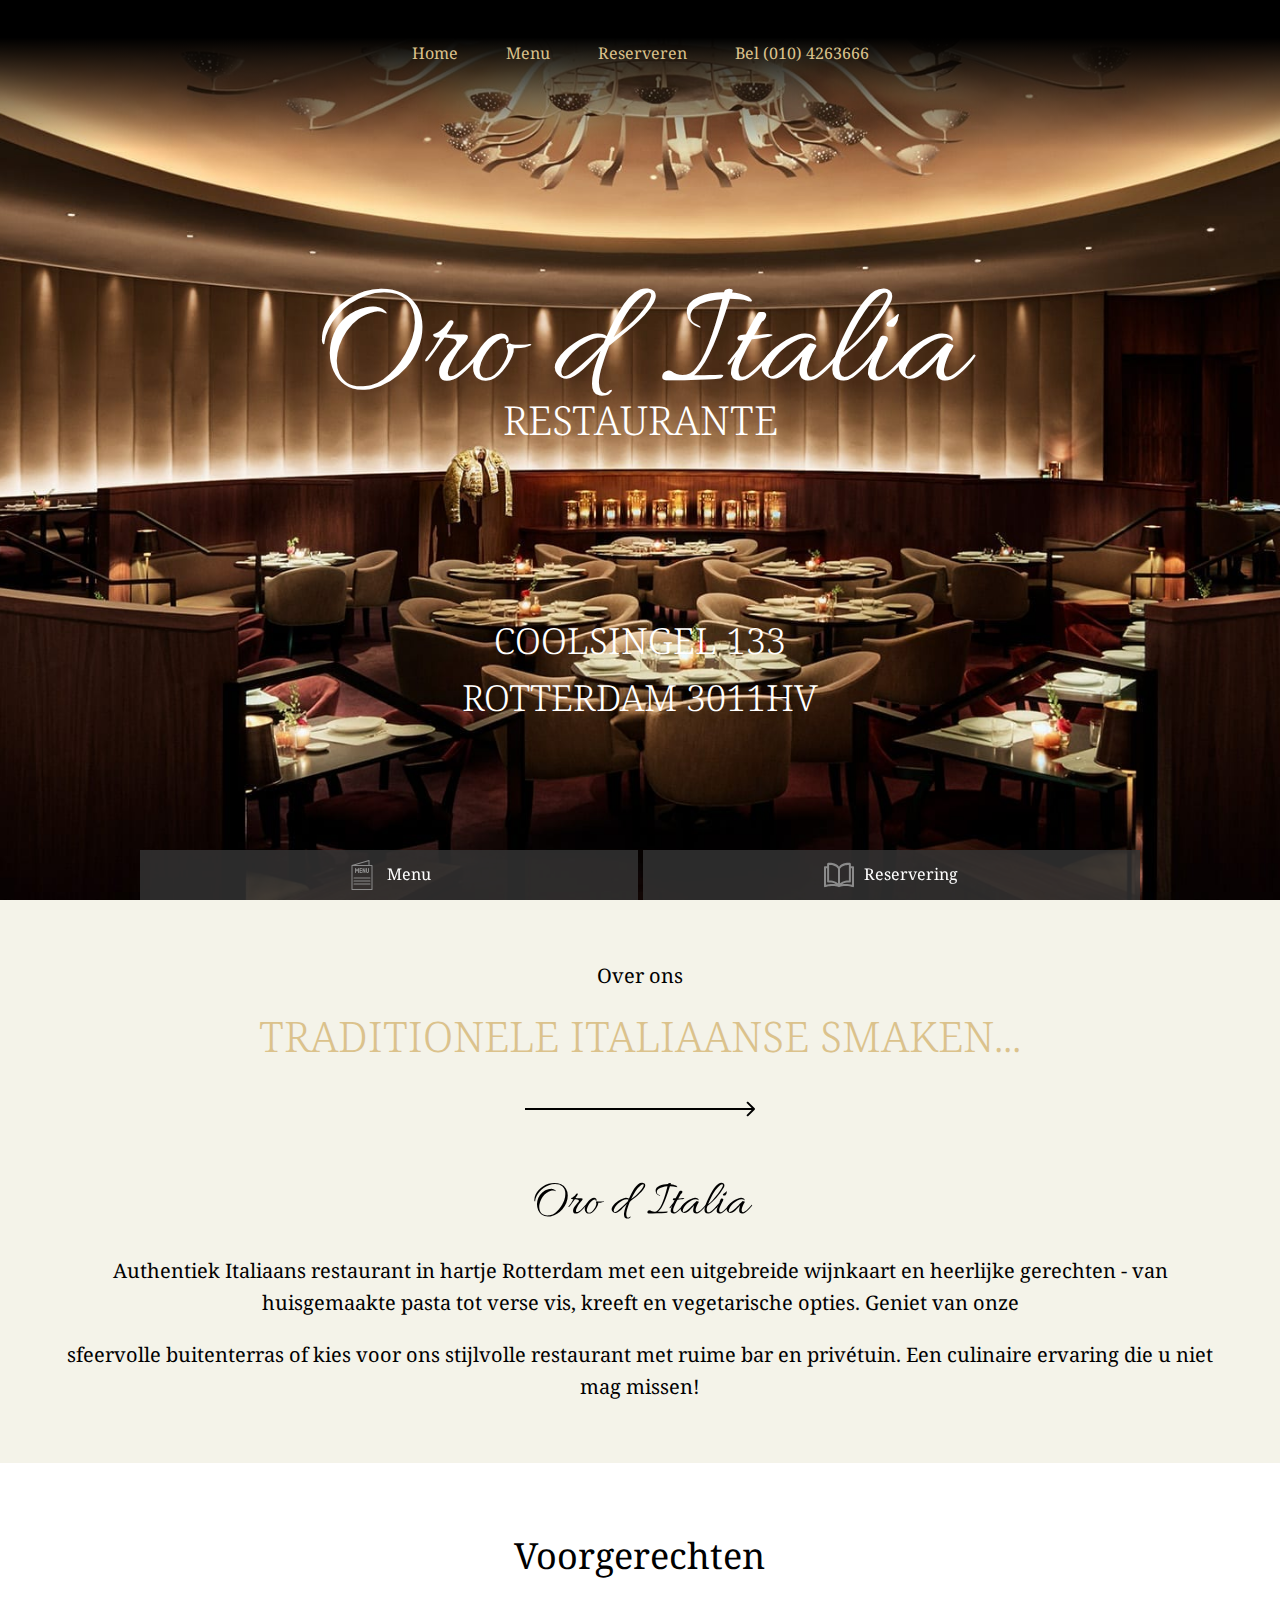
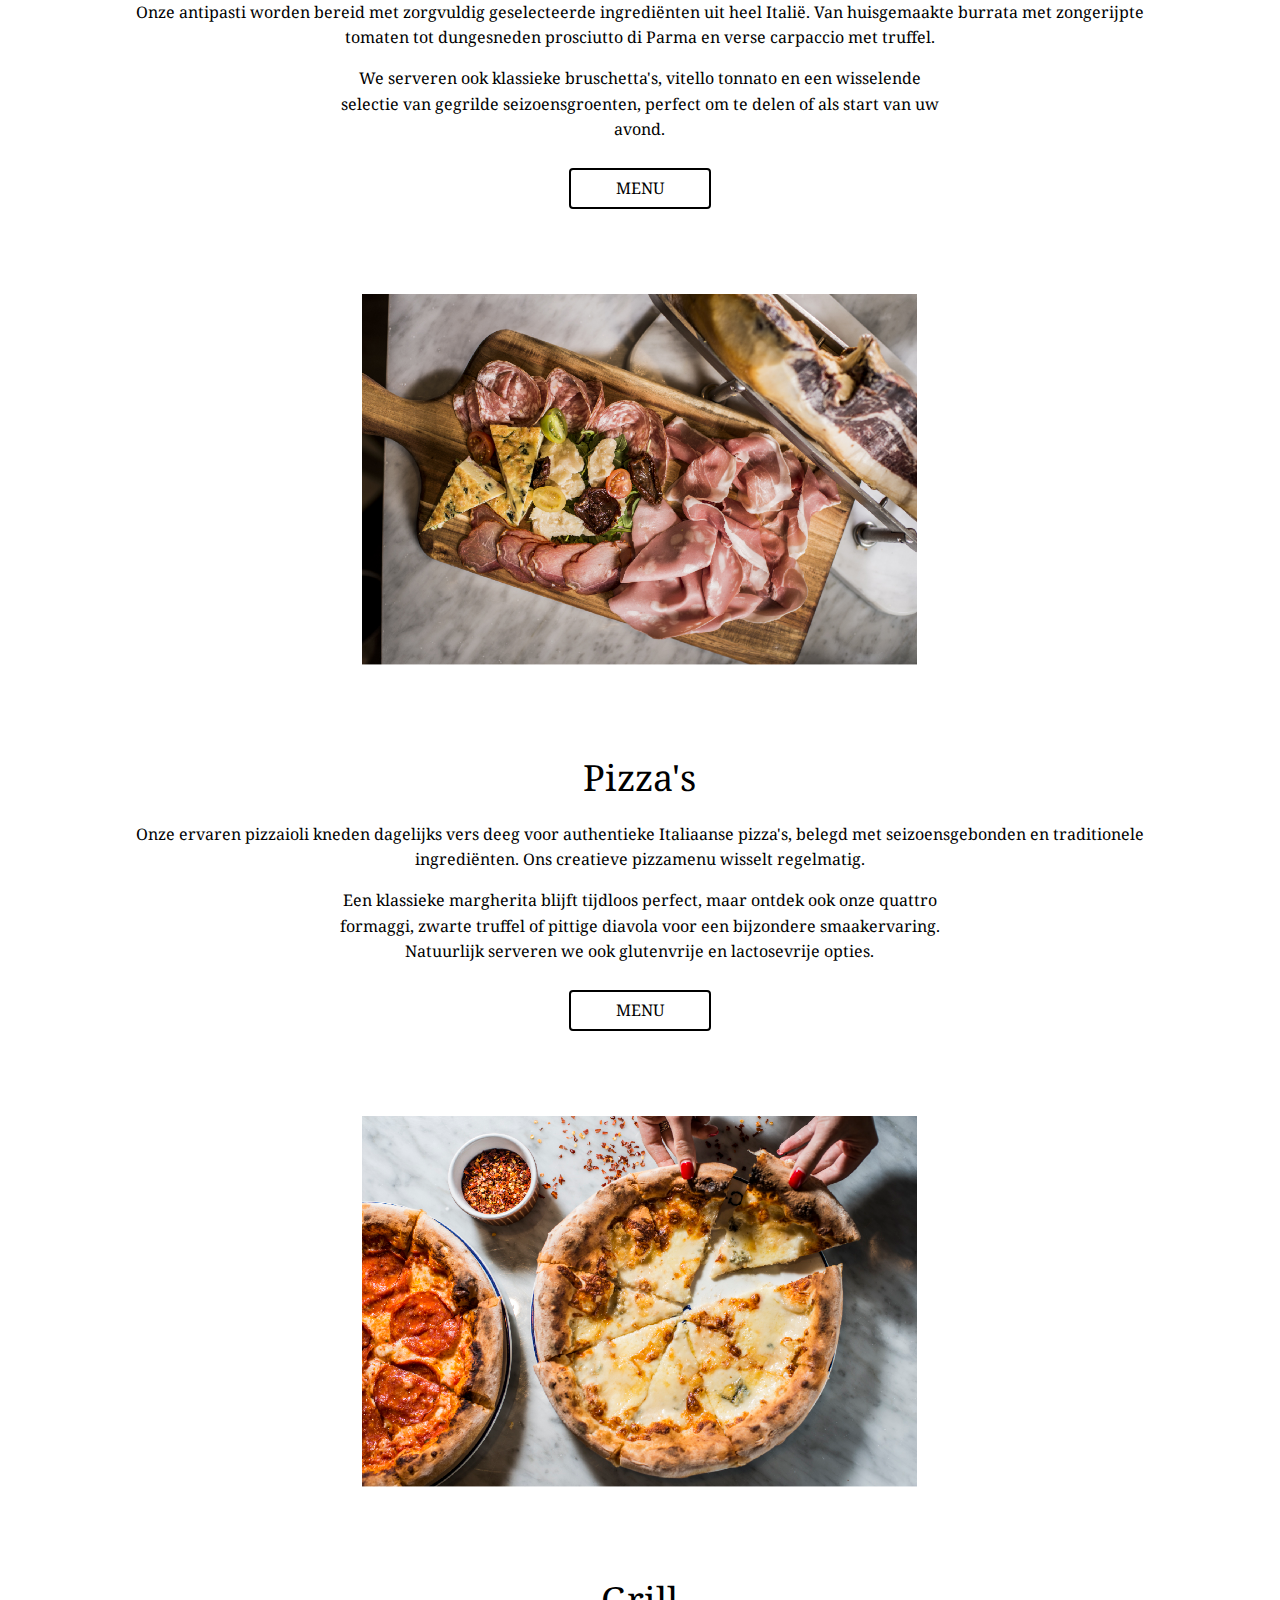
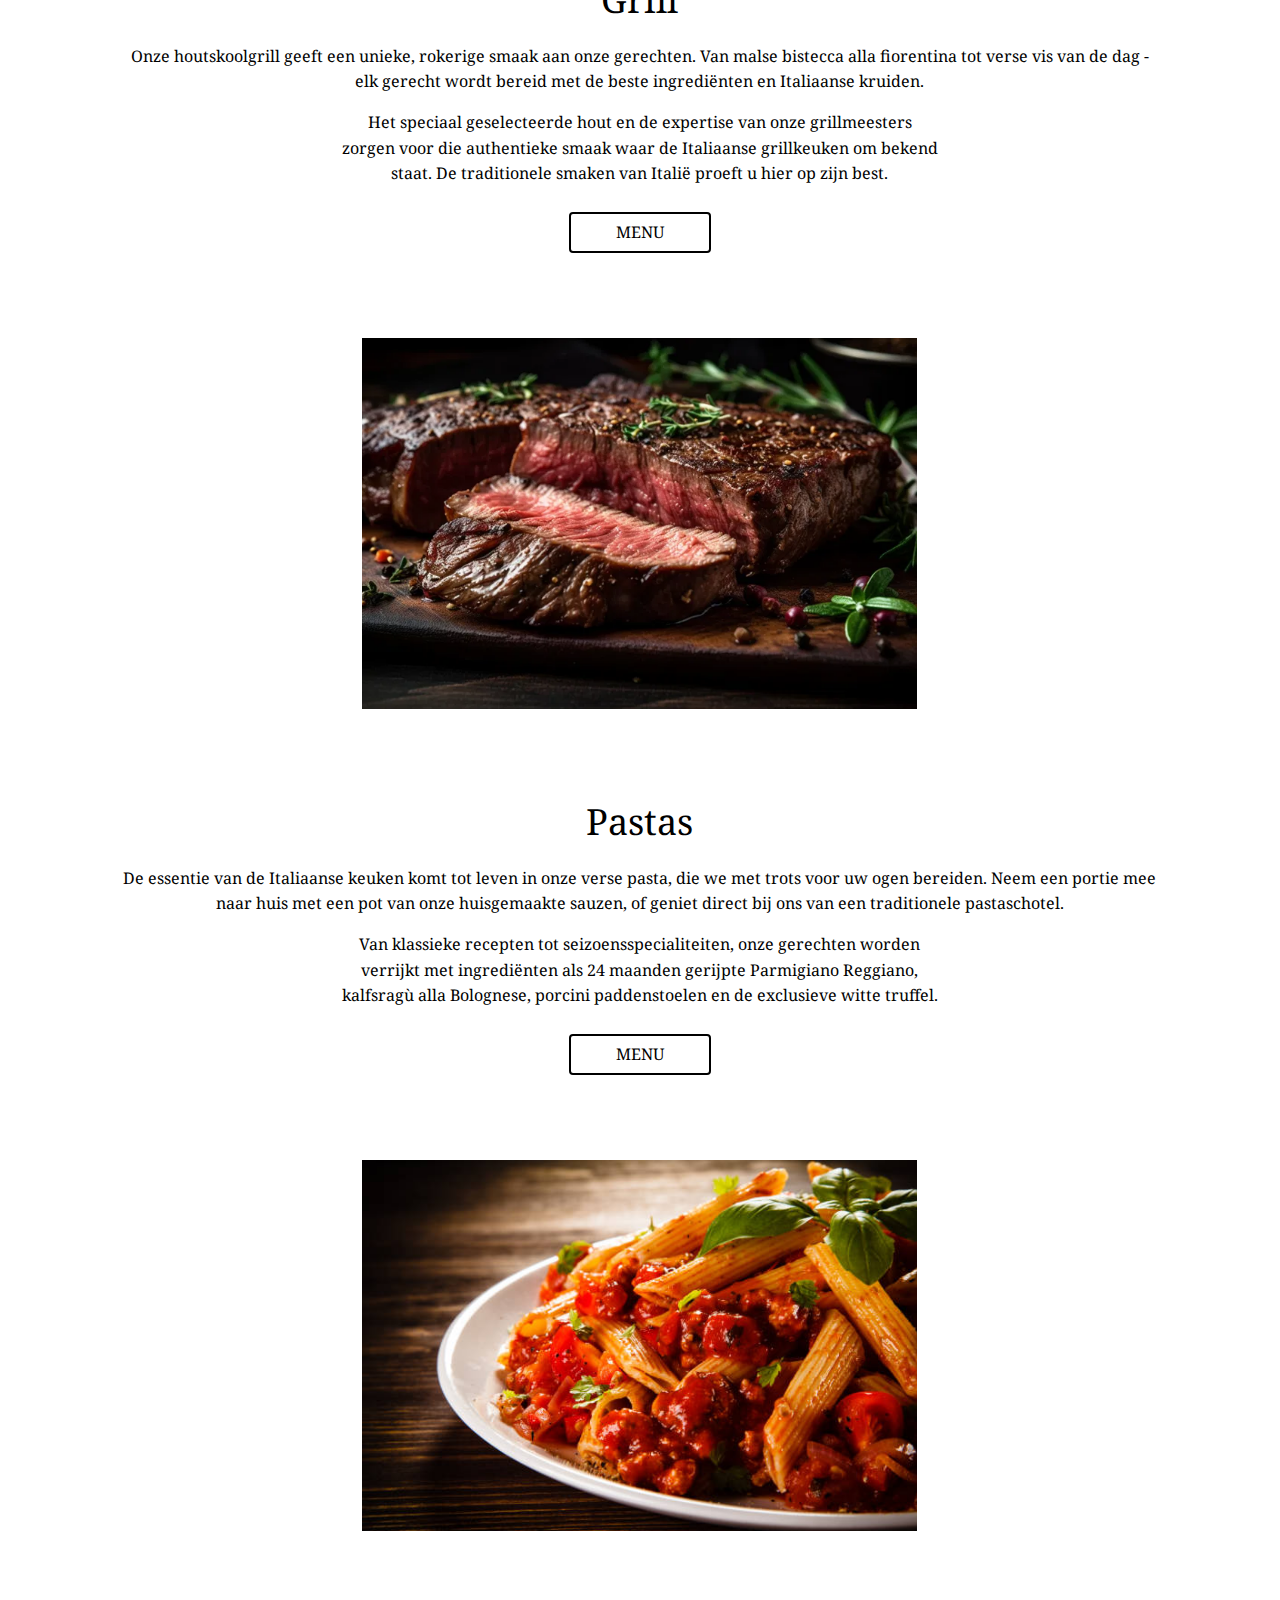
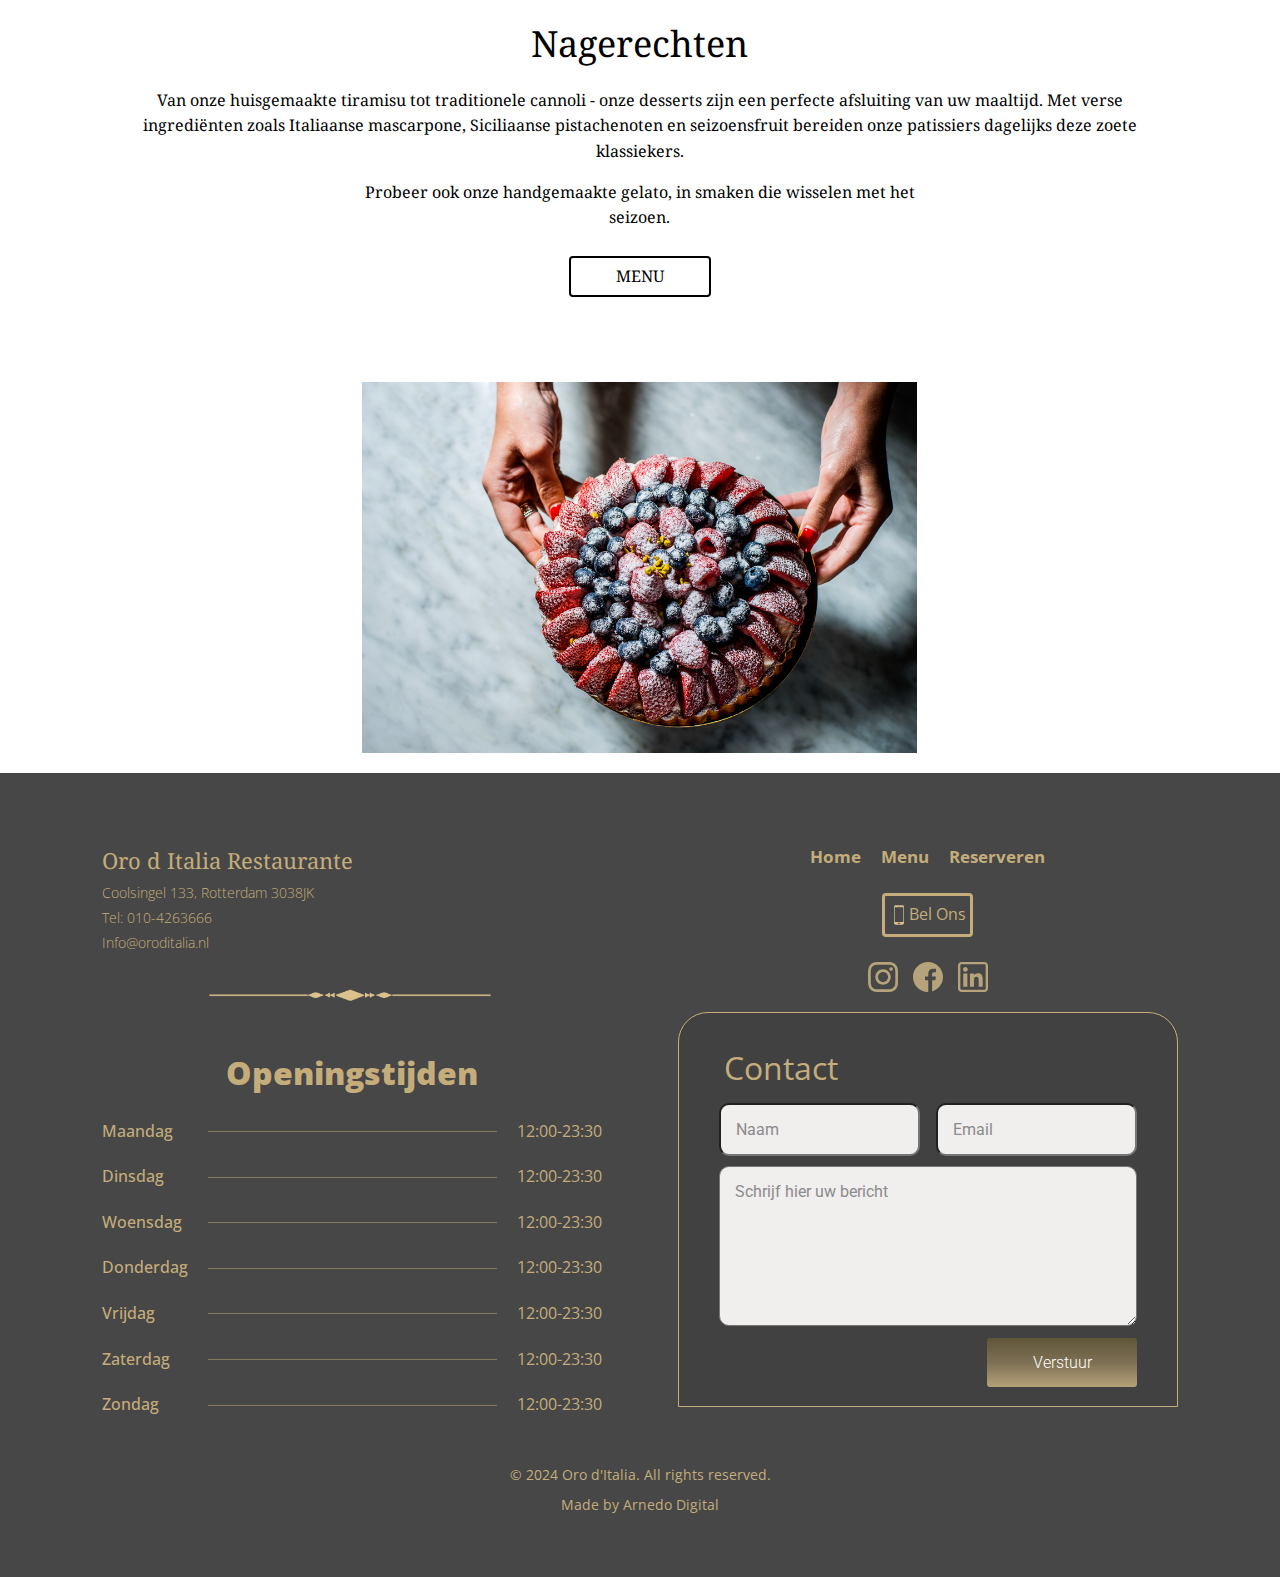
<file: index.html>
<!DOCTYPE html>
<html lang="nl">
    <head>
        <meta property="og:type" content="restaurant.restaurant">
        <meta property="og:locale" content="nl_NL">
        <meta name="twitter:card" content="summary_large_image">
        <meta name="twitter:image:alt"
            content="Oro d'Italia Restaurant Rotterdam">
        <meta name="description"
            content="Authentiek Italiaans restaurant in hartje Rotterdam. Geniet van verse pasta's, pizza's, grillgerechten en een uitgebreide wijnkaart. Reserveer nu.">
        <meta charset="UTF-8">
        <meta name="viewport" content="width=device-width, initial-scale=1.0">
        <title>Oro d Italia</title>
        <link rel="preconnect" href="https://fonts.googleapis.com">
        <link rel="preconnect" href="https://fonts.gstatic.com" crossorigin>
        <link
            href="https://fonts.googleapis.com/css2?family=Allura&family=Noto+Serif:ital,wght@0,100..900;1,100..900&family=Open+Sans:ital,wght@0,300..800;1,300..800&family=Roboto:ital,wght@0,100;0,300;0,400;0,500;0,700;0,900;1,100;1,300;1,400;1,500;1,700;1,900&display=swap"
            rel="stylesheet">
        <link rel="stylesheet" href="style.css">
    </head>
    <body>
        <!-- Overlay pagecovering reservation part -->
        <div class="overlay-container">
            <div class="inner-container">
                <img onclick="closeReserveren()" class="close"
                    src="img/close.svg" alt>
                <h1>Reservation</h1>
                <form class="res-form">
                    <label for><strong>Number of people</strong> -
                        Optional</label>
                    <input placeholder="Number of people" type="number">
                    <label for><strong>Date</strong> - required</label>
                    <input type="date">
                    <label for><strong>Number of people</strong> -
                        required</label>
                    <input type="time">
                    <button class='res-btn'>FIND A TABLE</button>
                </form>
            </div>
        </div>
        <!-- mobile nav -->
        <div class="nav-mob-overlay-container">
            <div class="mob-nav-container">
                <a href="/">Home</a>
                <a href="menu.html">Menu</a>
                <a onclick="openReserveren()">Reserveren</a>
            </div>
        </div>
        <div class="header">
            <!-- nav desktop -->
            <nav>
                <ul>
                    <li><a href="/">Home</a></li>
                    <li><a href="menu.html">Menu</a></li>
                    <li><a onclick="openReserveren()">Reserveren</a></li>
                    <li><a href="tel:0104263666">Bel (010) 4263666</a></li>
                </ul>
                <img onclick="showMobNav()" class="hamburger-icon"
                    id="hamburger" src="img/menu (2).svg"
                    alt="hamburger menu button">
            </nav>
            <h1 class="home1">Oro d Italia</h1>
            <h3 class="home2">RESTAURANTE</h3>
            <h3 class="home3">COOLSINGEL 133</h3>
            <h3 class="home3">ROTTERDAM 3011HV</h3>
        </div>
        <!-- de menu button en the revervation button onderaan fixed -->
        <div class="fix">
            <a class="fix1" href="menu.html">
                <img src="img/menu.svg" alt>
                <p>Menu</p>
            </a>
            <a class="fix2" onclick="openReserveren()">
                <img src="img/open-book.svg" alt>
                <p>Reservering</p>
            </a>
        </div>
        <div class="ons">
            <div class="ons1">
                <div class="ons1-1">
                    <h2>Over ons</h2>
                    <h3>TRADITIONELE ITALIAANSE SMAKEN...</h3>
                    <p><img src="img/Arrow 1.svg" alt></p>
                </div>
                <div class="ons1-2">
                    <p>Oro d Italia</p>
                    <p>Authentiek Italiaans restaurant in hartje Rotterdam met
                        een uitgebreide wijnkaart en heerlijke gerechten - van
                        huisgemaakte pasta tot verse vis, kreeft en vegetarische
                        opties. Geniet van onze </p>
                    <p>sfeervolle buitenterras of kies voor ons stijlvolle
                        restaurant met ruime bar en privétuin. Een culinaire
                        ervaring die u niet mag missen!</p>
                </div>
            </div>
        </div>

        <div class="section">
            <div class="section1">
                <img src="img/foto-eten1.jpg" alt="italiaans eten voorgerecht">
            </div>
            <div class="section2">
                <h2>Voorgerechten</h2>
                <p>Onze antipasti worden bereid met zorgvuldig geselecteerde
                    ingrediënten uit heel Italië. Van huisgemaakte burrata met
                    zongerijpte tomaten tot dungesneden prosciutto di Parma en
                    verse carpaccio met truffel. </p>
                <p>We serveren ook klassieke bruschetta's, vitello tonnato en
                    een wisselende selectie van gegrilde seizoensgroenten,
                    perfect om te delen of als start van uw avond.</p>
                <a href="menu.html" class="btn">MENU</a>
            </div>
        </div>
        <div class="section">
            <div class="section2">
                <h2>Pizza's</h2>
                <p>Onze ervaren pizzaioli kneden dagelijks vers deeg voor
                    authentieke Italiaanse pizza's, belegd met seizoensgebonden
                    en traditionele ingrediënten. Ons creatieve pizzamenu
                    wisselt regelmatig. </p>
                <p>Een klassieke margherita blijft tijdloos perfect, maar ontdek
                    ook onze quattro formaggi, zwarte truffel of pittige diavola
                    voor een bijzondere smaakervaring. Natuurlijk serveren we
                    ook glutenvrije en lactosevrije opties.</p>
                <a href="menu.html" class="btn">MENU</a>
            </div>
            <div class="section1">
                <img src="img/foto-eten2.jpg" alt="italiaans eten voorgerecht">
            </div>
        </div>
        <div class="section">
            <div class="section1">
                <img src="img/meat4.webp" alt="italiaans eten voorgerecht">
            </div>
            <div class="section2">
                <h2>Grill</h2>
                <p>Onze houtskoolgrill geeft een unieke, rokerige smaak aan onze
                    gerechten. Van malse bistecca alla fiorentina tot verse vis
                    van de dag - elk gerecht wordt bereid met de beste
                    ingrediënten en Italiaanse kruiden. </p>
                <p>Het speciaal geselecteerde hout en de expertise van onze
                    grillmeesters zorgen voor die authentieke smaak waar de
                    Italiaanse grillkeuken om bekend staat. De traditionele
                    smaken van Italië proeft u hier op zijn best.</p>
                <a href="menu.html" class="btn">MENU</a>
            </div>
        </div>
        <div class="section">
            <div class="section2">
                <h2>Pastas</h2>
                <p>De essentie van de Italiaanse keuken komt tot leven in onze
                    verse pasta, die we met trots voor uw ogen bereiden. Neem
                    een portie mee naar huis met een pot van onze huisgemaakte
                    sauzen, of geniet direct bij ons van een traditionele
                    pastaschotel.</p>
                <p>Van klassieke recepten tot seizoensspecialiteiten, onze
                    gerechten worden verrijkt met ingrediënten als 24 maanden
                    gerijpte Parmigiano Reggiano, kalfsragù alla Bolognese,
                    porcini paddenstoelen en de exclusieve witte truffel.</p>
                <a href="menu.html" class="btn">MENU</a>
            </div>
            <div class="section1">
                <img src="img/bord-pasta.jpg" alt="italiaans eten voorgerecht">
            </div>
        </div>
        <div class="section">
            <div class="section1">
                <img src="img/nagerecht.jpg" alt="italiaans eten voorgerecht">
            </div>
            <div class="section2">
                <h2>Nagerechten</h2>
                <p>Van onze huisgemaakte tiramisu tot traditionele cannoli -
                    onze desserts zijn een perfecte afsluiting van uw maaltijd.
                    Met verse ingrediënten zoals Italiaanse mascarpone,
                    Siciliaanse pistachenoten en seizoensfruit bereiden onze
                    patissiers dagelijks deze zoete klassiekers. </p>
                <p>Probeer ook onze handgemaakte gelato, in smaken die wisselen
                    met het seizoen.</p>
                <a href="menu.html" class="btn">MENU</a>
            
            </div>
        </div>
        <footer>
            <div class="fo-con">
                <div class="fo-con1">
                    <div class="fo-con1-1">
                        <p>Oro d Italia Restaurante</p>
                        <p>Coolsingel 133, Rotterdam 3038JK
                            Tel: 010-4263666
                            Info@oroditalia.nl</p>
                    </div>
                    <div class="fo-con1-2">
                        <img src="img/output-onlinepngtools.png" width="300px"
                            alt>
                        <p>Openingstijden</p>
                    </div>
                    <div class="fo-con1-3">
                        <div class="opening-hours">
                            <span class="day">Maandag</span>
                            <div class="line"></div>
                            <span class="time">12:00-23:30</span>

                            <span class="day">Dinsdag</span>
                            <div class="line"></div>
                            <span class="time">12:00-23:30</span>

                            <span class="day">Woensdag</span>
                            <div class="line"></div>
                            <span class="time">12:00-23:30</span>

                            <span class="day">Donderdag</span>
                            <div class="line"></div>
                            <span class="time">12:00-23:30</span>

                            <span class="day">Vrijdag</span>
                            <div class="line"></div>
                            <span class="time">12:00-23:30</span>

                            <span class="day">Zaterdag</span>
                            <div class="line"></div>
                            <span class="time">12:00-23:30</span>

                            <span class="day">Zondag</span>
                            <div class="line"></div>
                            <span class="time">12:00-23:30</span>
                        </div>
                    </div>
                </div>
                <div class="fo-con2">
                    <div class="fo-con2-1">
                        <a href="/">Home</a>
                        <a href="menu.html">Menu</a>
                        <a href="javascript:void(0)"
                            onclick="openReserveren()">Reserveren</a>
                    </div>
                    <a href class="fo-con2-2">
                        <img src="img/smartphone.svg" alt="smartphone svg"
                            width="20px">
                        <p>Bel Ons</p>
                    </a>
                    <div class="fo-con2-3">
                        <img src="img/instagram (2) 1.svg" alt="instagram svg">
                        <img src="img/facebook (5) 1.svg" alt="facebook svg">
                        <img src="img/linkedin (2) 1.svg" alt="linkedin svg">
                    </div>
                    <div class="fo-con2-4">
                        <h2>Contact</h2>
                        <form class="contact-form">
                            <input type="text" placeholder="Naam" required>
                            <input type="email" placeholder="Email" required>
                            <textarea placeholder="Schrijf hier uw bericht"
                                required></textarea>
                            <button type="submit">Verstuur</button>
                        </form>
                    </div>
                </div>
            </div>
            <div class="copyright">
                © 2024 Oro d'Italia. All rights reserved.
                <div class="made-by">Made by <a href="https://arnedo-digital.nl"
                        target="_blank">Arnedo Digital</a></div>
            </div>
        </footer>
        <script src="script.js"></script>
    </body>
</html>
</file>
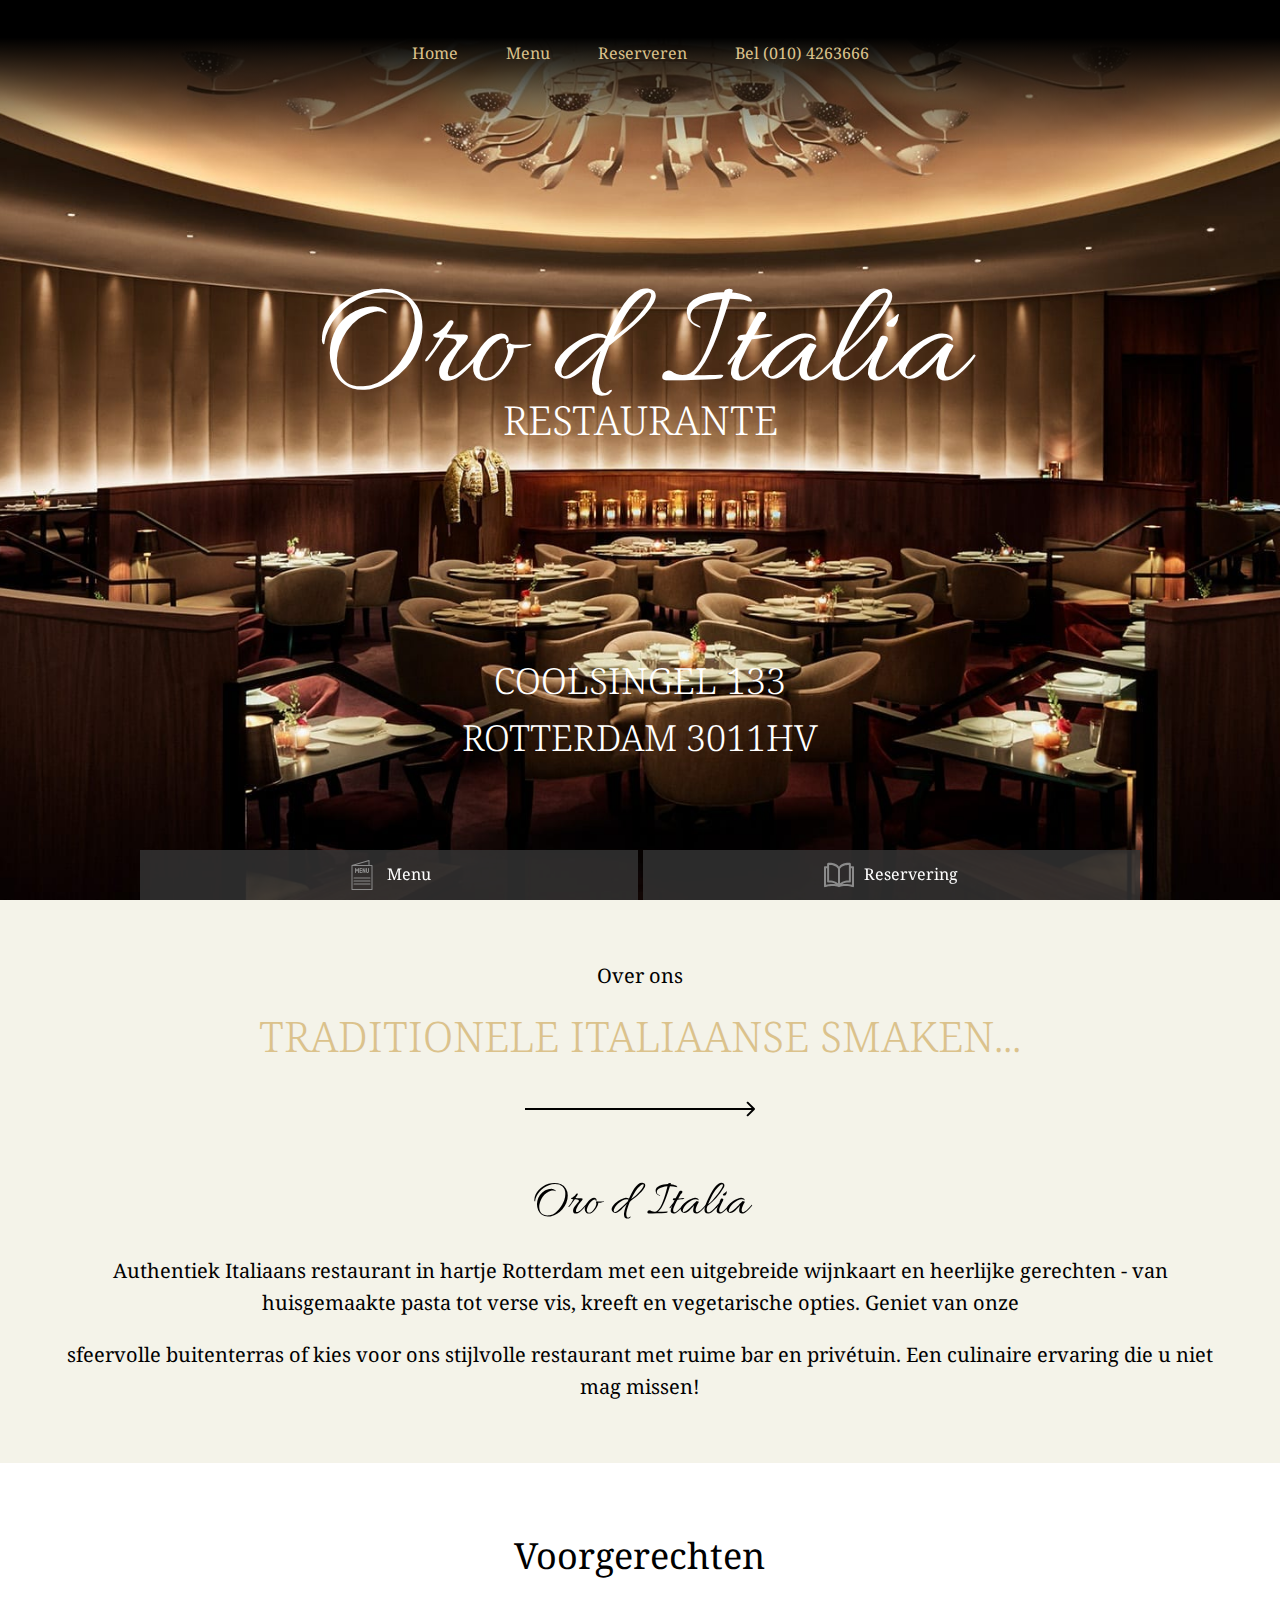
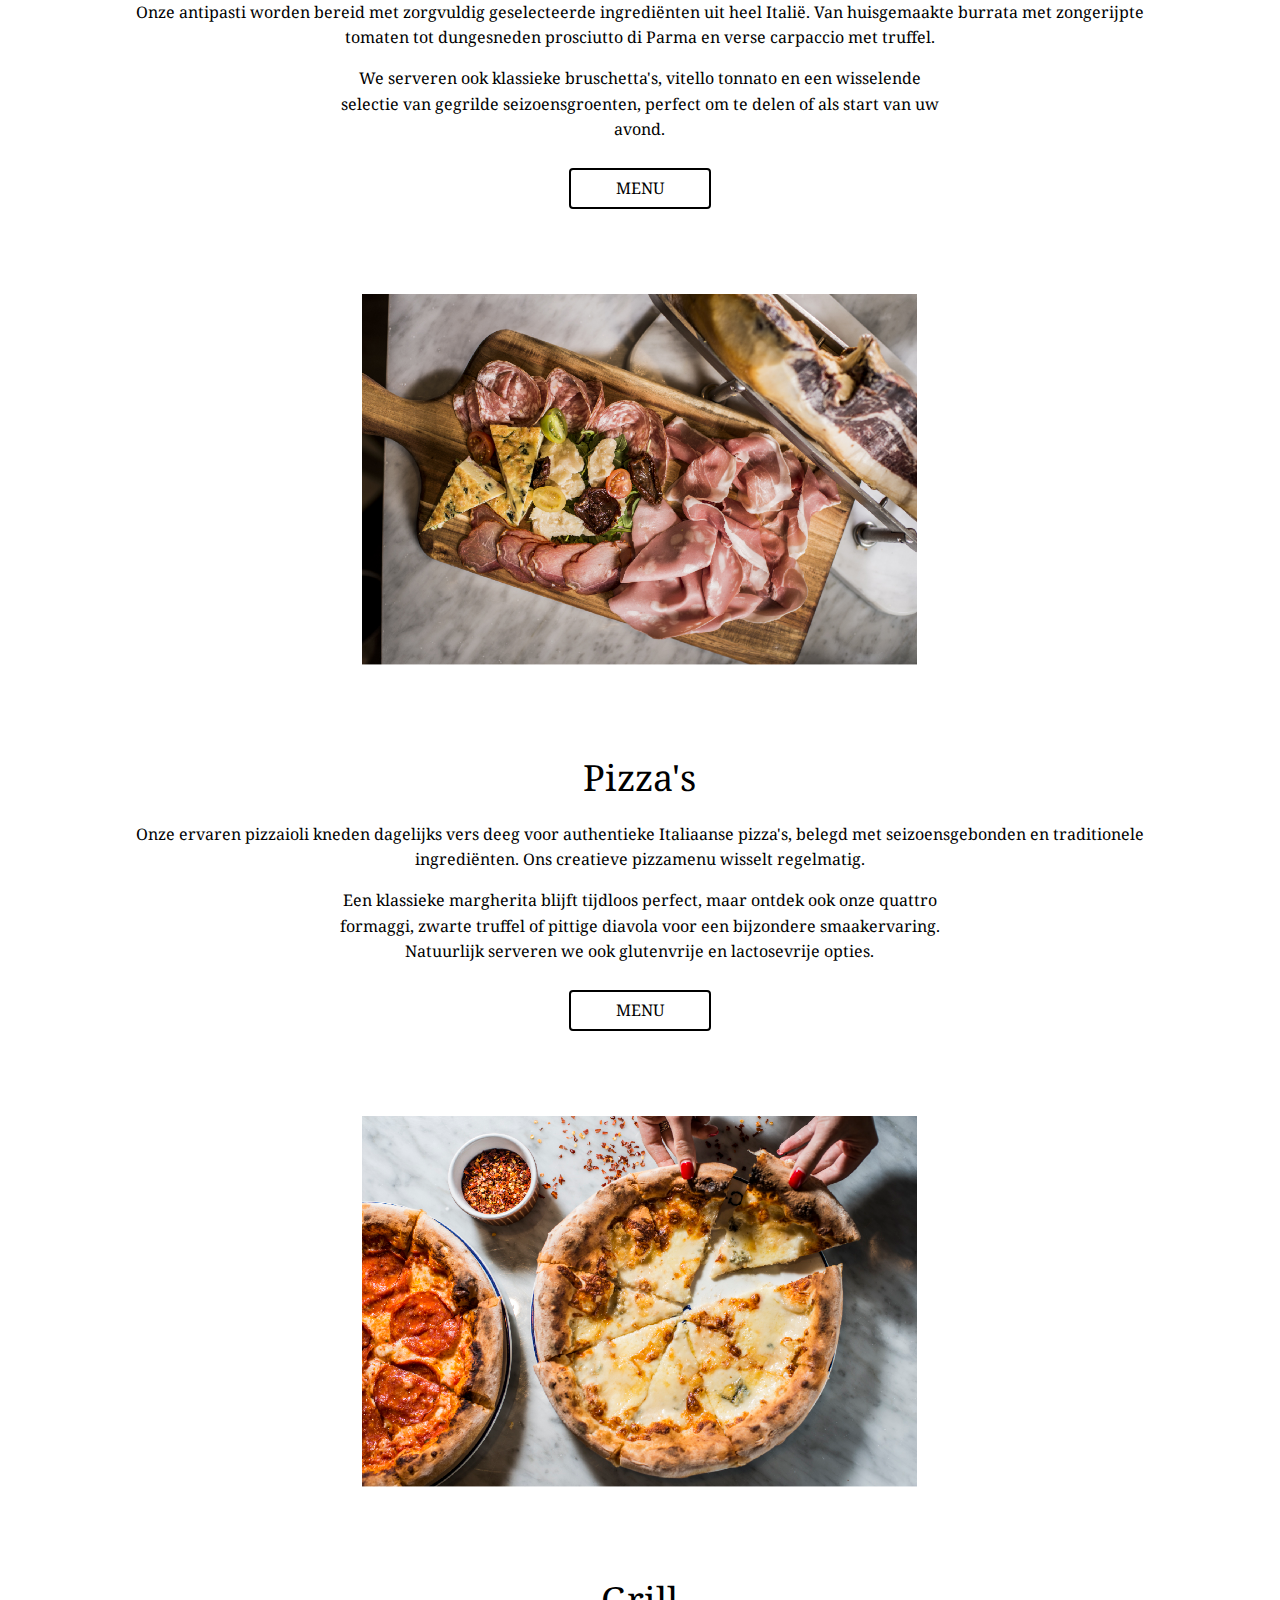
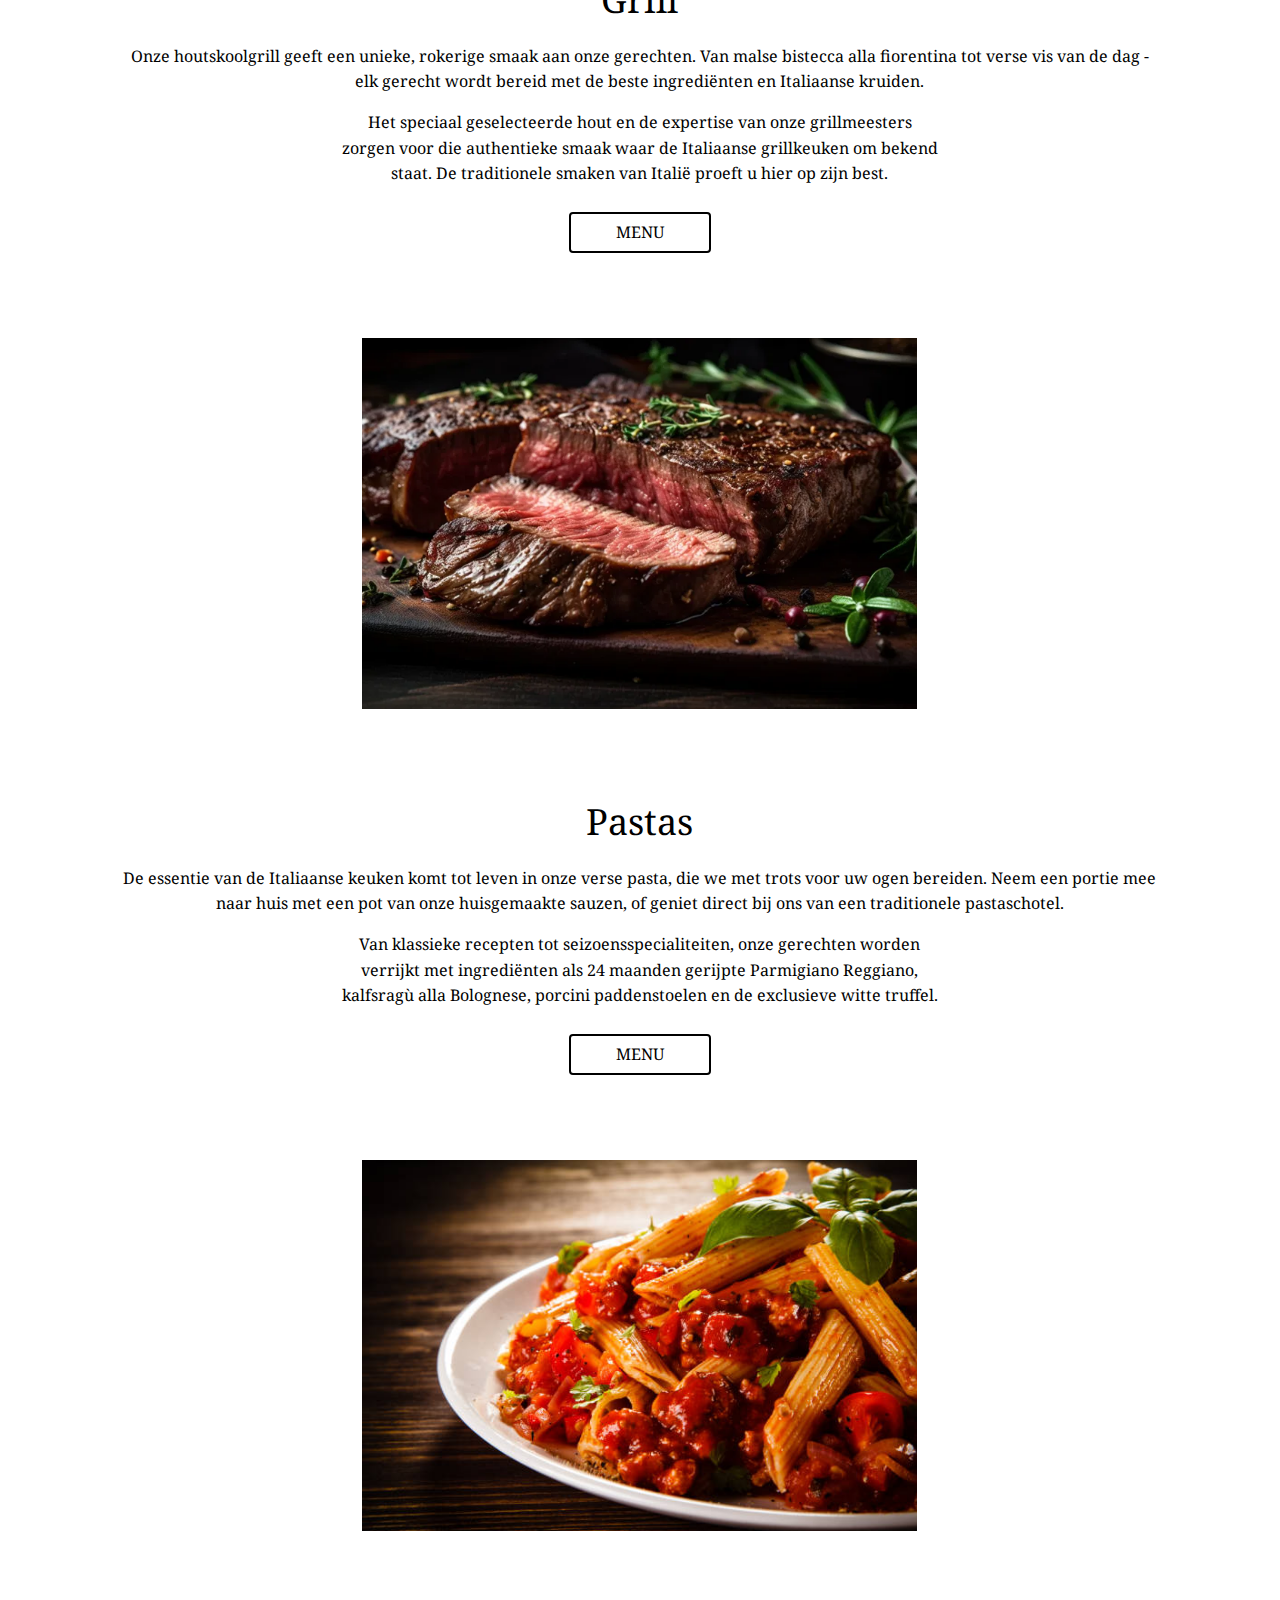
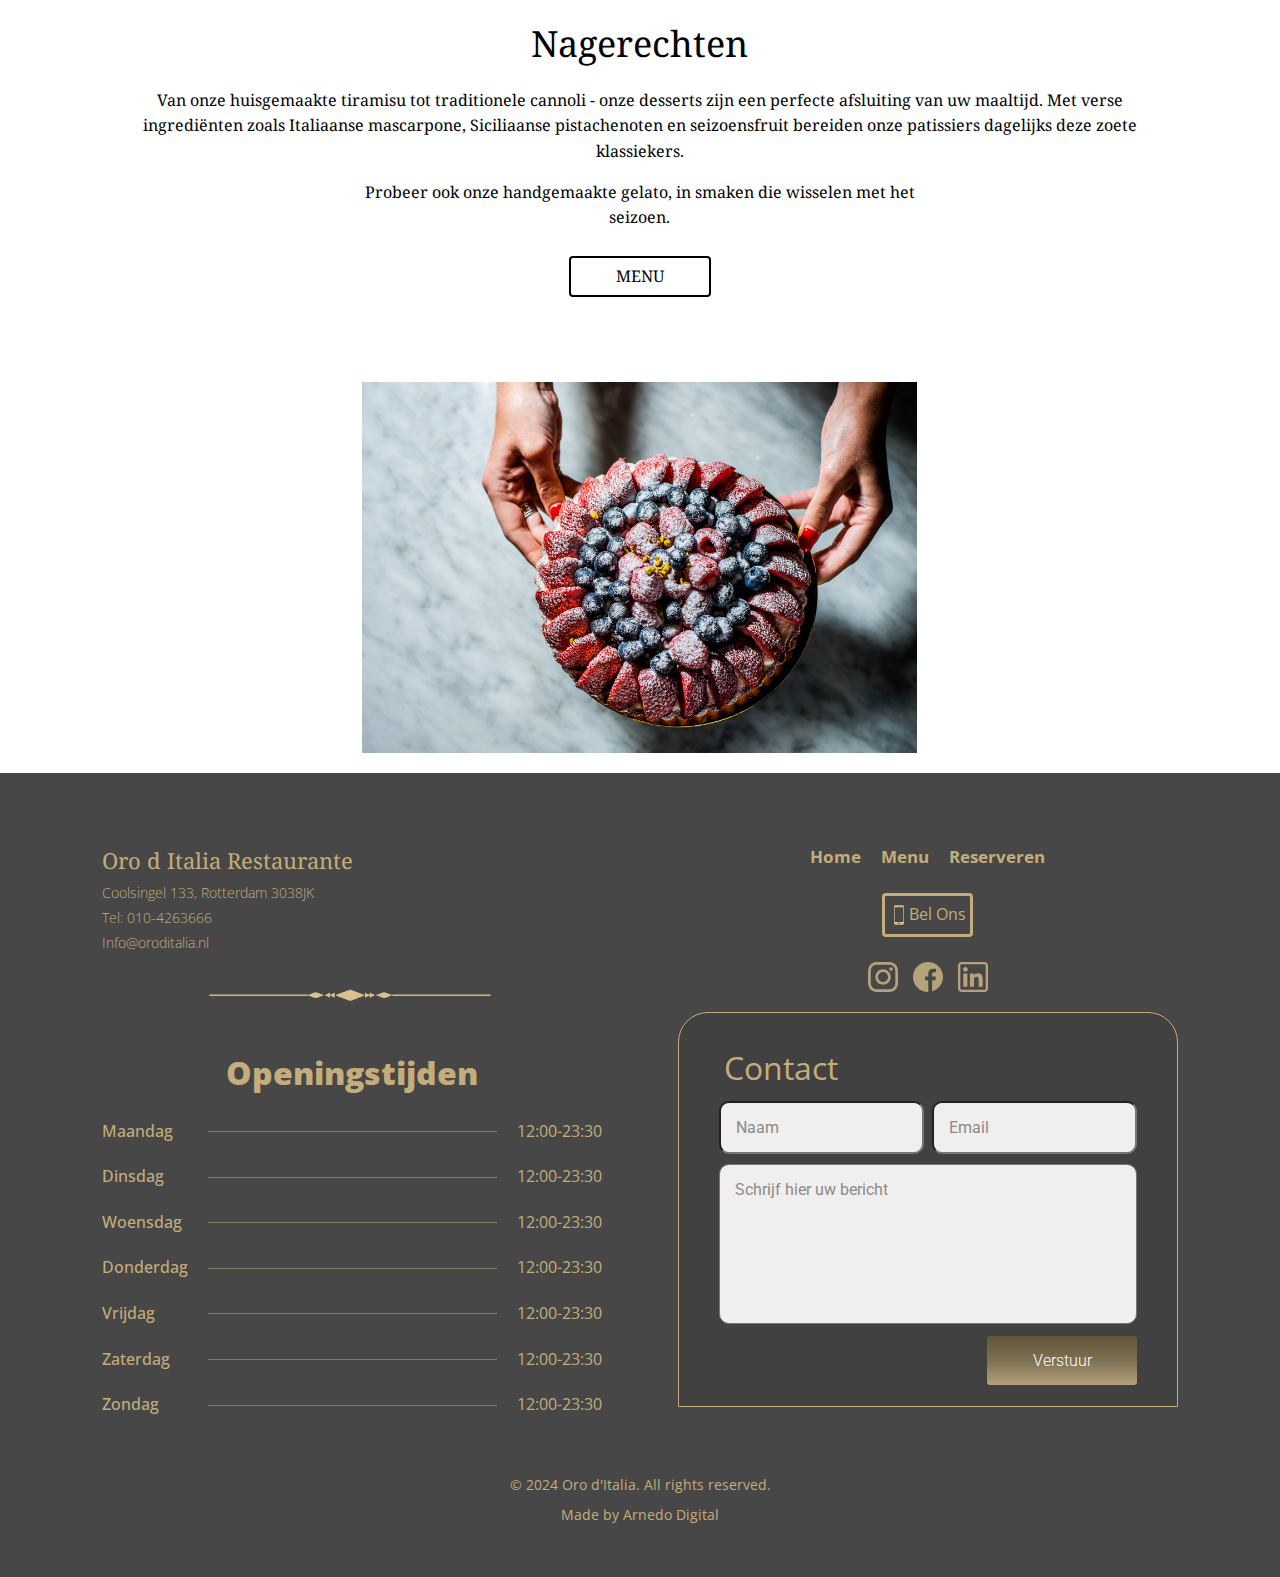
<file: Oro d Italia/index.html>
<!DOCTYPE html>
<html lang="nl">
    <head>
        <meta property="og:type" content="restaurant.restaurant">
        <meta property="og:locale" content="nl_NL">
        <meta name="twitter:card" content="summary_large_image">
        <meta name="twitter:image:alt"
            content="Oro d'Italia Restaurant Rotterdam">
        <meta name="description"
            content="Authentiek Italiaans restaurant in hartje Rotterdam. Geniet van verse pasta's, pizza's, grillgerechten en een uitgebreide wijnkaart. Reserveer nu.">
        <meta charset="UTF-8">
        <meta name="viewport" content="width=device-width, initial-scale=1.0">
        <title>Oro d Italia</title>
        <link rel="preconnect" href="https://fonts.googleapis.com">
        <link rel="preconnect" href="https://fonts.gstatic.com" crossorigin>
        <link
            href="https://fonts.googleapis.com/css2?family=Allura&family=Noto+Serif:ital,wght@0,100..900;1,100..900&family=Open+Sans:ital,wght@0,300..800;1,300..800&family=Roboto:ital,wght@0,100;0,300;0,400;0,500;0,700;0,900;1,100;1,300;1,400;1,500;1,700;1,900&display=swap"
            rel="stylesheet">
        <link rel="stylesheet" href="style.css">
    </head>
    <body>
        <!-- Overlay pagecovering reservation part -->
        <div class="overlay-container">
            <div class="inner-container">
                <img onclick="closeReserveren()" class="close"
                    src="img/close.svg" alt>
                <h1>Reservation</h1>
                <form class="res-form">
                    <label for><strong>Number of people</strong> -
                        Optional</label>
                    <input placeholder="Number of people" type="number">
                    <label for><strong>Date</strong> - required</label>
                    <input type="date">
                    <label for><strong>Number of people</strong> -
                        required</label>
                    <input type="time">
                    <button class='res-btn'>FIND A TABLE</button>
                </form>
            </div>
        </div>
        <!-- mobile nav -->
        <div class="nav-mob-overlay-container">
            <div class="mob-nav-container">
                <a href="/">Home</a>
                <a href="menu.html">Menu</a>
                <a onclick="openReserveren()">Reserveren</a>
            </div>
        </div>
        <div class="header">
            <!-- nav desktop -->
            <nav>
                <ul>
                    <li><a href="/">Home</a></li>
                    <li><a href="menu.html">Menu</a></li>
                    <li><a onclick="openReserveren()">Reserveren</a></li>
                    <li><a href="tel:0104263666">Bel (010) 4263666</a></li>
                </ul>
                <img onclick="showMobNav()" class="hamburger-icon"
                    id="hamburger" src="img/menu (2).svg"
                    alt="hamburger menu button">
            </nav>
            <h1 class="home1">Oro d Italia</h1>
            <h3 class="home2">RESTAURANTE</h3>
            <h3 class="home3">COOLSINGEL 133</h3>
            <h3 class="home3">ROTTERDAM 3011HV</h3>
        </div>
        <!-- de menu button en the revervation button onderaan fixed -->
        <div class="fix">
            <a class="fix1" href="menu.html">
                <img src="/img/menu.svg" alt>
                <p>Menu</p>
            </a>
            <a class="fix2" onclick="openReserveren()">
                <img src="/img/open-book.svg" alt>
                <p>Reservering</p>
            </a>
        </div>
        <div class="ons">
            <div class="ons1">
                <div class="ons1-1">
                    <h2>Over ons</h2>
                    <h3>TRADITIONELE ITALIAANSE SMAKEN...</h3>
                    <p><img src="/img/Arrow 1.svg" alt></p>
                </div>
                <div class="ons1-2">
                    <p>Oro d Italia</p>
                    <p>Authentiek Italiaans restaurant in hartje Rotterdam met
                        een uitgebreide wijnkaart en heerlijke gerechten - van
                        huisgemaakte pasta tot verse vis, kreeft en vegetarische
                        opties. Geniet van onze </p>
                    <p>sfeervolle buitenterras of kies voor ons stijlvolle
                        restaurant met ruime bar en privétuin. Een culinaire
                        ervaring die u niet mag missen!</p>
                </div>
            </div>
        </div>

        <div class="section">
            <div class="section1">
                <img src="/img/foto-eten1.jpg" alt="italiaans eten voorgerecht">
            </div>
            <div class="section2">
                <h2>Voorgerechten</h2>
                <p>Onze antipasti worden bereid met zorgvuldig geselecteerde
                    ingrediënten uit heel Italië. Van huisgemaakte burrata met
                    zongerijpte tomaten tot dungesneden prosciutto di Parma en
                    verse carpaccio met truffel. </p>
                <p>We serveren ook klassieke bruschetta's, vitello tonnato en
                    een wisselende selectie van gegrilde seizoensgroenten,
                    perfect om te delen of als start van uw avond.</p>
                <a href="menu.html" class="btn">MENU</a>
            </div>
        </div>
        <div class="section">
            <div class="section2">
                <h2>Pizza's</h2>
                <p>Onze ervaren pizzaioli kneden dagelijks vers deeg voor
                    authentieke Italiaanse pizza's, belegd met seizoensgebonden
                    en traditionele ingrediënten. Ons creatieve pizzamenu
                    wisselt regelmatig. </p>
                <p>Een klassieke margherita blijft tijdloos perfect, maar ontdek
                    ook onze quattro formaggi, zwarte truffel of pittige diavola
                    voor een bijzondere smaakervaring. Natuurlijk serveren we
                    ook glutenvrije en lactosevrije opties.</p>
                <a href="menu.html" class="btn">MENU</a>
            </div>
            <div class="section1">
                <img src="/img/foto-eten2.jpg" alt="italiaans eten voorgerecht">
            </div>
        </div>
        <div class="section">
            <div class="section1">
                <img src="/img/meat4.webp" alt="italiaans eten voorgerecht">
            </div>
            <div class="section2">
                <h2>Grill</h2>
                <p>Onze houtskoolgrill geeft een unieke, rokerige smaak aan onze
                    gerechten. Van malse bistecca alla fiorentina tot verse vis
                    van de dag - elk gerecht wordt bereid met de beste
                    ingrediënten en Italiaanse kruiden. </p>
                <p>Het speciaal geselecteerde hout en de expertise van onze
                    grillmeesters zorgen voor die authentieke smaak waar de
                    Italiaanse grillkeuken om bekend staat. De traditionele
                    smaken van Italië proeft u hier op zijn best.</p>
                <a href="menu.html" class="btn">MENU</a>
            </div>
        </div>
        <div class="section">
            <div class="section2">
                <h2>Pastas</h2>
                <p>De essentie van de Italiaanse keuken komt tot leven in onze
                    verse pasta, die we met trots voor uw ogen bereiden. Neem
                    een portie mee naar huis met een pot van onze huisgemaakte
                    sauzen, of geniet direct bij ons van een traditionele
                    pastaschotel.</p>
                <p>Van klassieke recepten tot seizoensspecialiteiten, onze
                    gerechten worden verrijkt met ingrediënten als 24 maanden
                    gerijpte Parmigiano Reggiano, kalfsragù alla Bolognese,
                    porcini paddenstoelen en de exclusieve witte truffel.</p>
                <a href="menu.html" class="btn">MENU</a>
            </div>
            <div class="section1">
                <img src="/img/bord-pasta.jpg" alt="italiaans eten voorgerecht">
            </div>
        </div>
        <div class="section">
            <div class="section1">
                <img src="/img/nagerecht.jpg" alt="italiaans eten voorgerecht">
            </div>
            <div class="section2">
                <h2>Nagerechten</h2>
                <p>Van onze huisgemaakte tiramisu tot traditionele cannoli -
                    onze desserts zijn een perfecte afsluiting van uw maaltijd.
                    Met verse ingrediënten zoals Italiaanse mascarpone,
                    Siciliaanse pistachenoten en seizoensfruit bereiden onze
                    patissiers dagelijks deze zoete klassiekers. </p>
                <p>Probeer ook onze handgemaakte gelato, in smaken die wisselen
                    met het seizoen.</p>
                <a href="menu.html" class="btn">MENU</a>
            
            </div>
        </div>
        <footer>
            <div class="fo-con">
                <div class="fo-con1">
                    <div class="fo-con1-1">
                        <p>Oro d Italia Restaurante</p>
                        <p>Coolsingel 133, Rotterdam 3038JK
                            Tel: 010-4263666
                            Info@oroditalia.nl</p>
                    </div>
                    <div class="fo-con1-2">
                        <img src="/img/output-onlinepngtools.png" width="300px"
                            alt>
                        <p>Openingstijden</p>
                    </div>
                    <div class="fo-con1-3">
                        <div class="opening-hours">
                            <span class="day">Maandag</span>
                            <div class="line"></div>
                            <span class="time">12:00-23:30</span>

                            <span class="day">Dinsdag</span>
                            <div class="line"></div>
                            <span class="time">12:00-23:30</span>

                            <span class="day">Woensdag</span>
                            <div class="line"></div>
                            <span class="time">12:00-23:30</span>

                            <span class="day">Donderdag</span>
                            <div class="line"></div>
                            <span class="time">12:00-23:30</span>

                            <span class="day">Vrijdag</span>
                            <div class="line"></div>
                            <span class="time">12:00-23:30</span>

                            <span class="day">Zaterdag</span>
                            <div class="line"></div>
                            <span class="time">12:00-23:30</span>

                            <span class="day">Zondag</span>
                            <div class="line"></div>
                            <span class="time">12:00-23:30</span>
                        </div>
                    </div>
                </div>
                <div class="fo-con2">
                    <div class="fo-con2-1">
                        <a href="/">Home</a>
                        <a href="menu.html">Menu</a>
                        <a href="javascript:void(0)"
                            onclick="openReserveren()">Reserveren</a>
                    </div>
                    <a href class="fo-con2-2">
                        <img src="/img/smartphone.svg" alt="smartphone svg"
                            width="20px">
                        <p>Bel Ons</p>
                    </a>
                    <div class="fo-con2-3">
                        <img src="/img/instagram (2) 1.svg" alt="instagram svg">
                        <img src="/img/facebook (5) 1.svg" alt="facebook svg">
                        <img src="/img/linkedin (2) 1.svg" alt="linkedin svg">
                    </div>
                    <div class="fo-con2-4">
                        <h2>Contact</h2>
                        <form class="contact-form">
                            <input type="text" placeholder="Naam" required>
                            <input type="email" placeholder="Email" required>
                            <textarea placeholder="Schrijf hier uw bericht"
                                required></textarea>
                            <button type="submit">Verstuur</button>
                        </form>
                    </div>
                </div>
            </div>
            <div class="copyright">
                © 2024 Oro d'Italia. All rights reserved.
                <div class="made-by">Made by <a href="https://arnedo-digital.nl"
                        target="_blank">Arnedo Digital</a></div>
            </div>
        </footer>
        <script src="script.js"></script>
    </body>
</html>
</file>
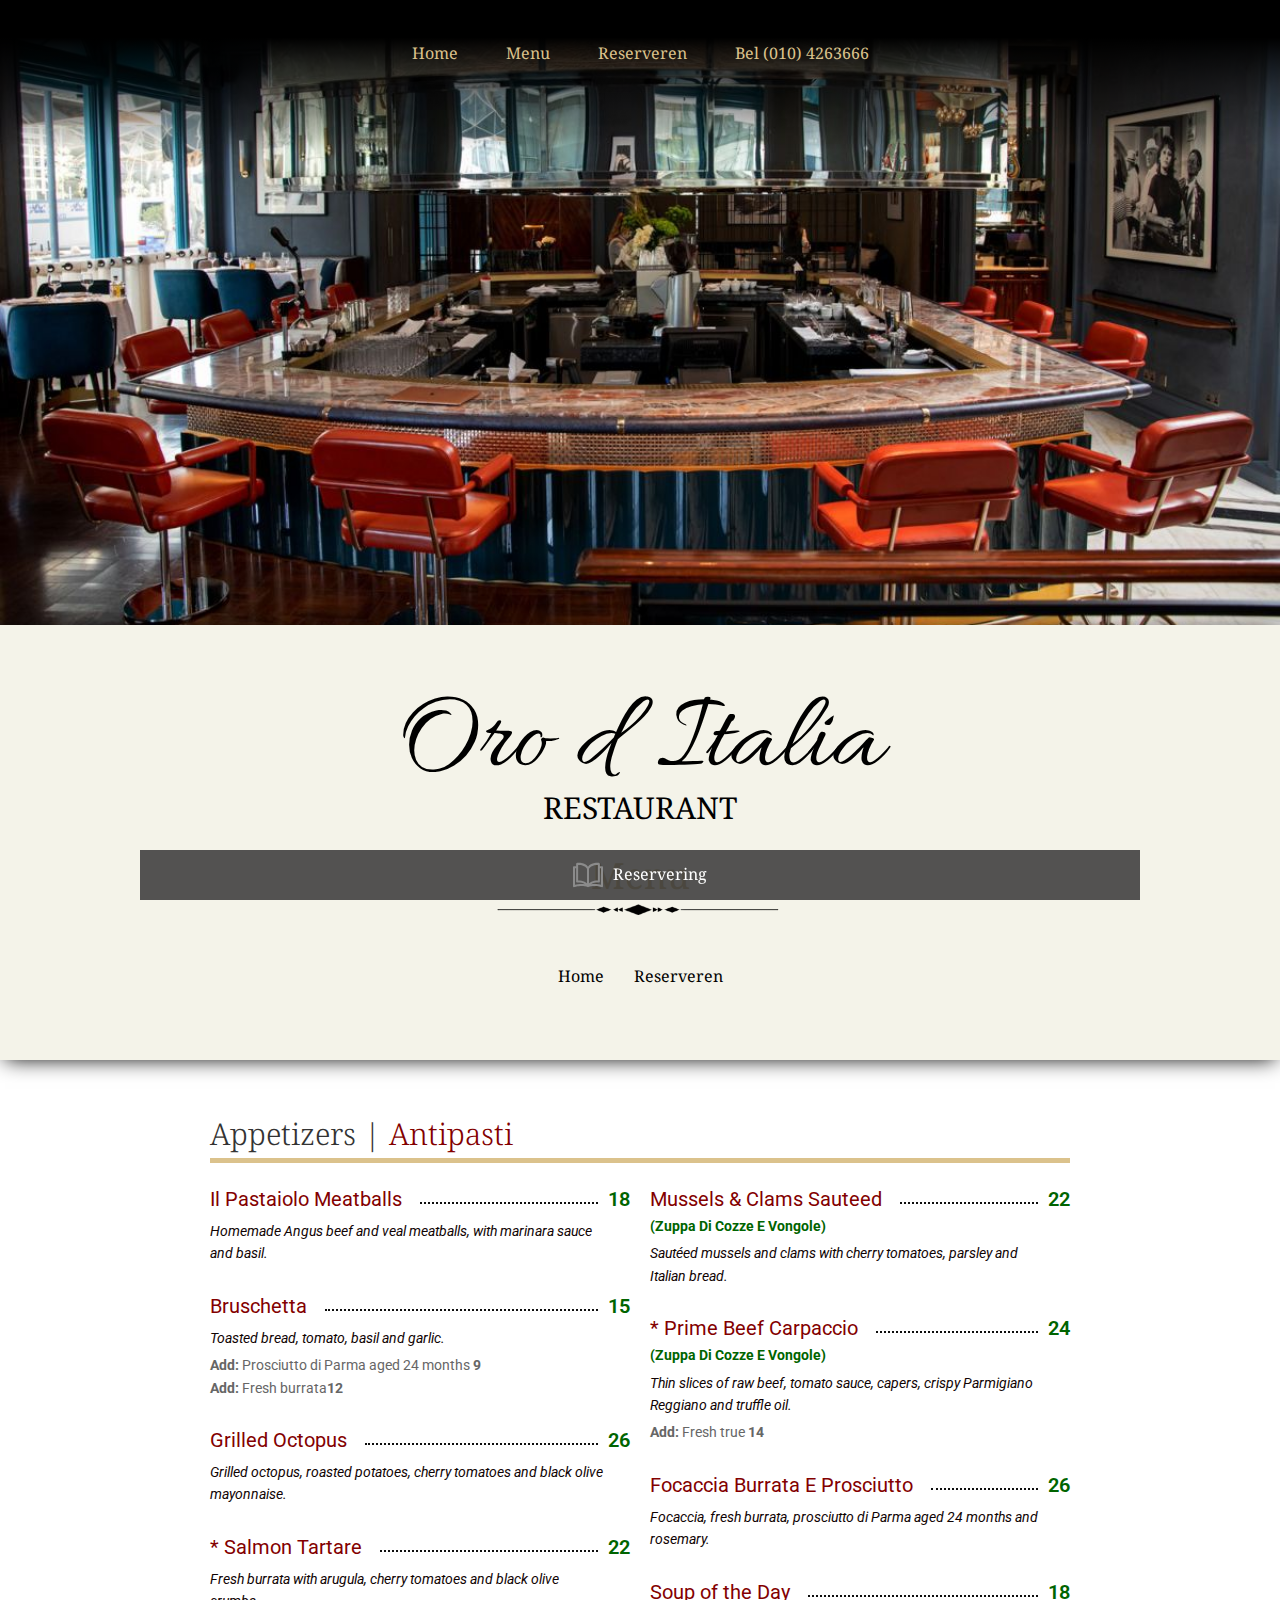
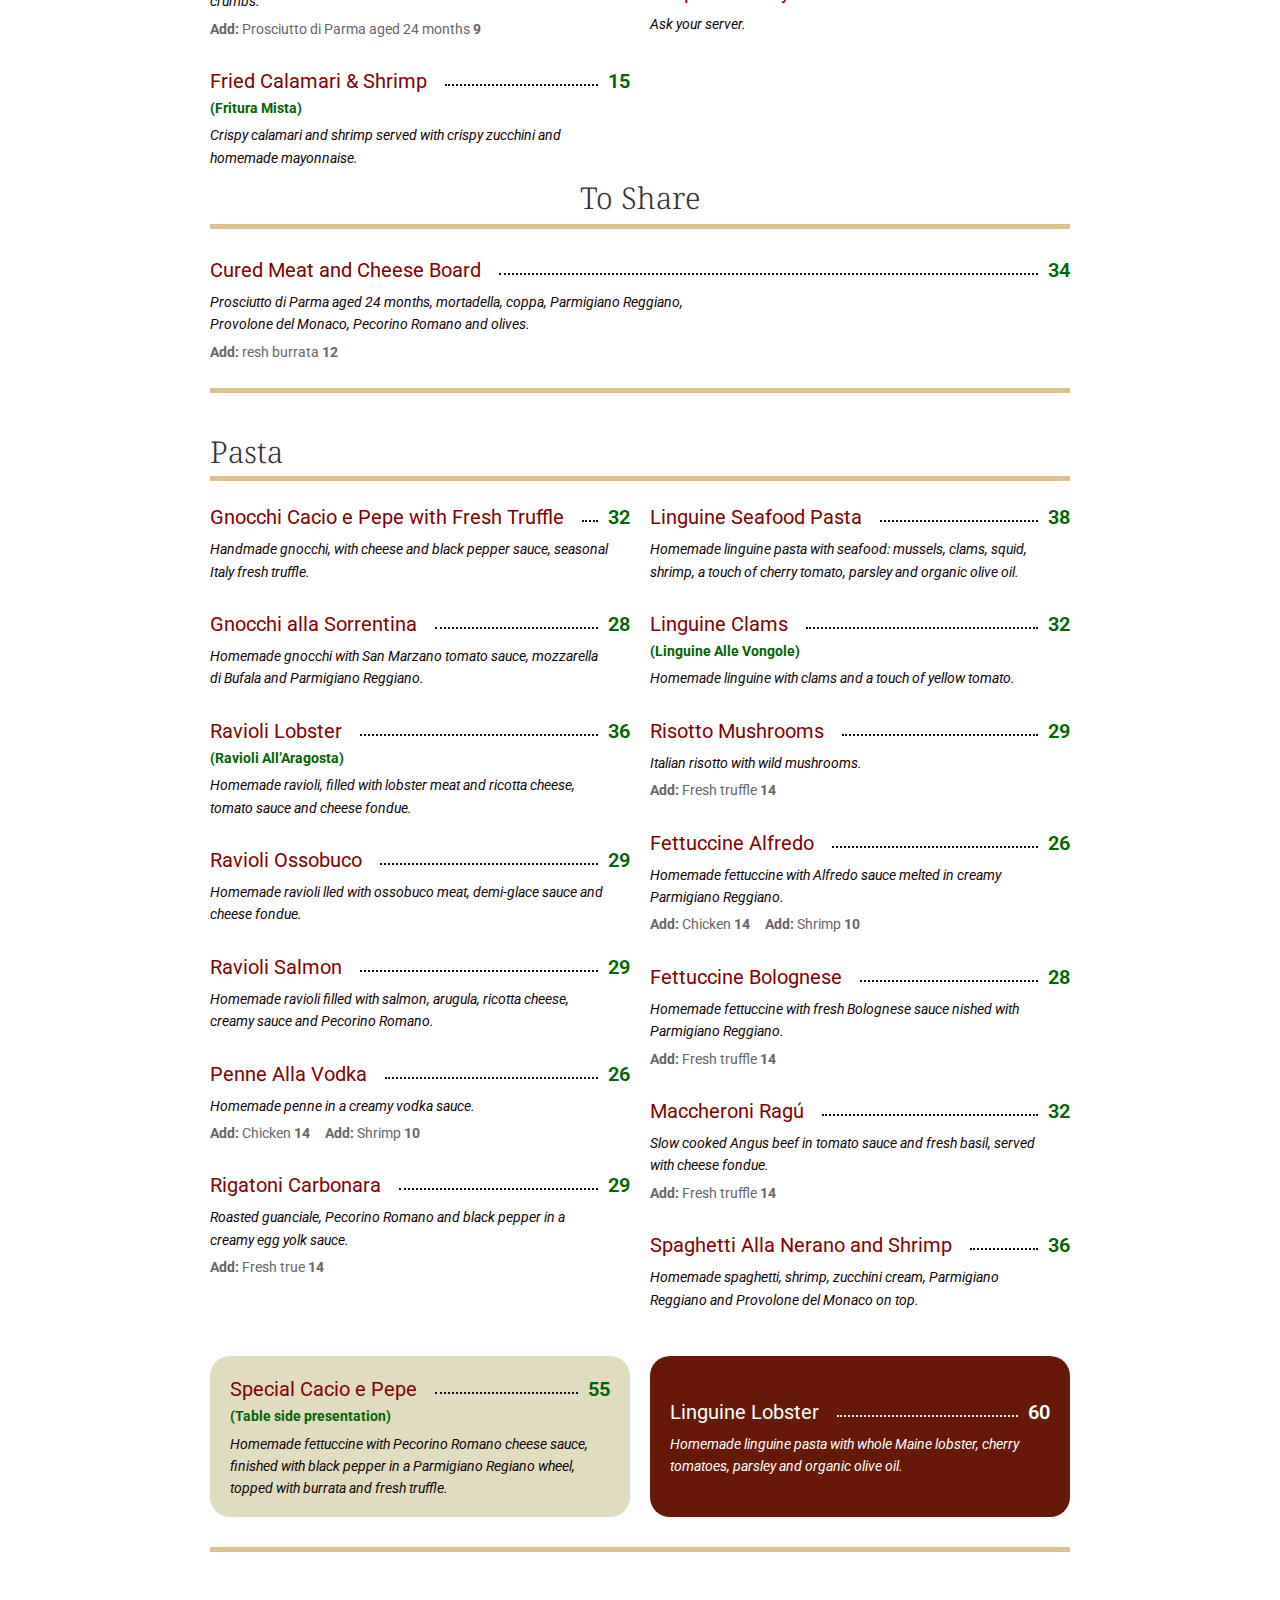
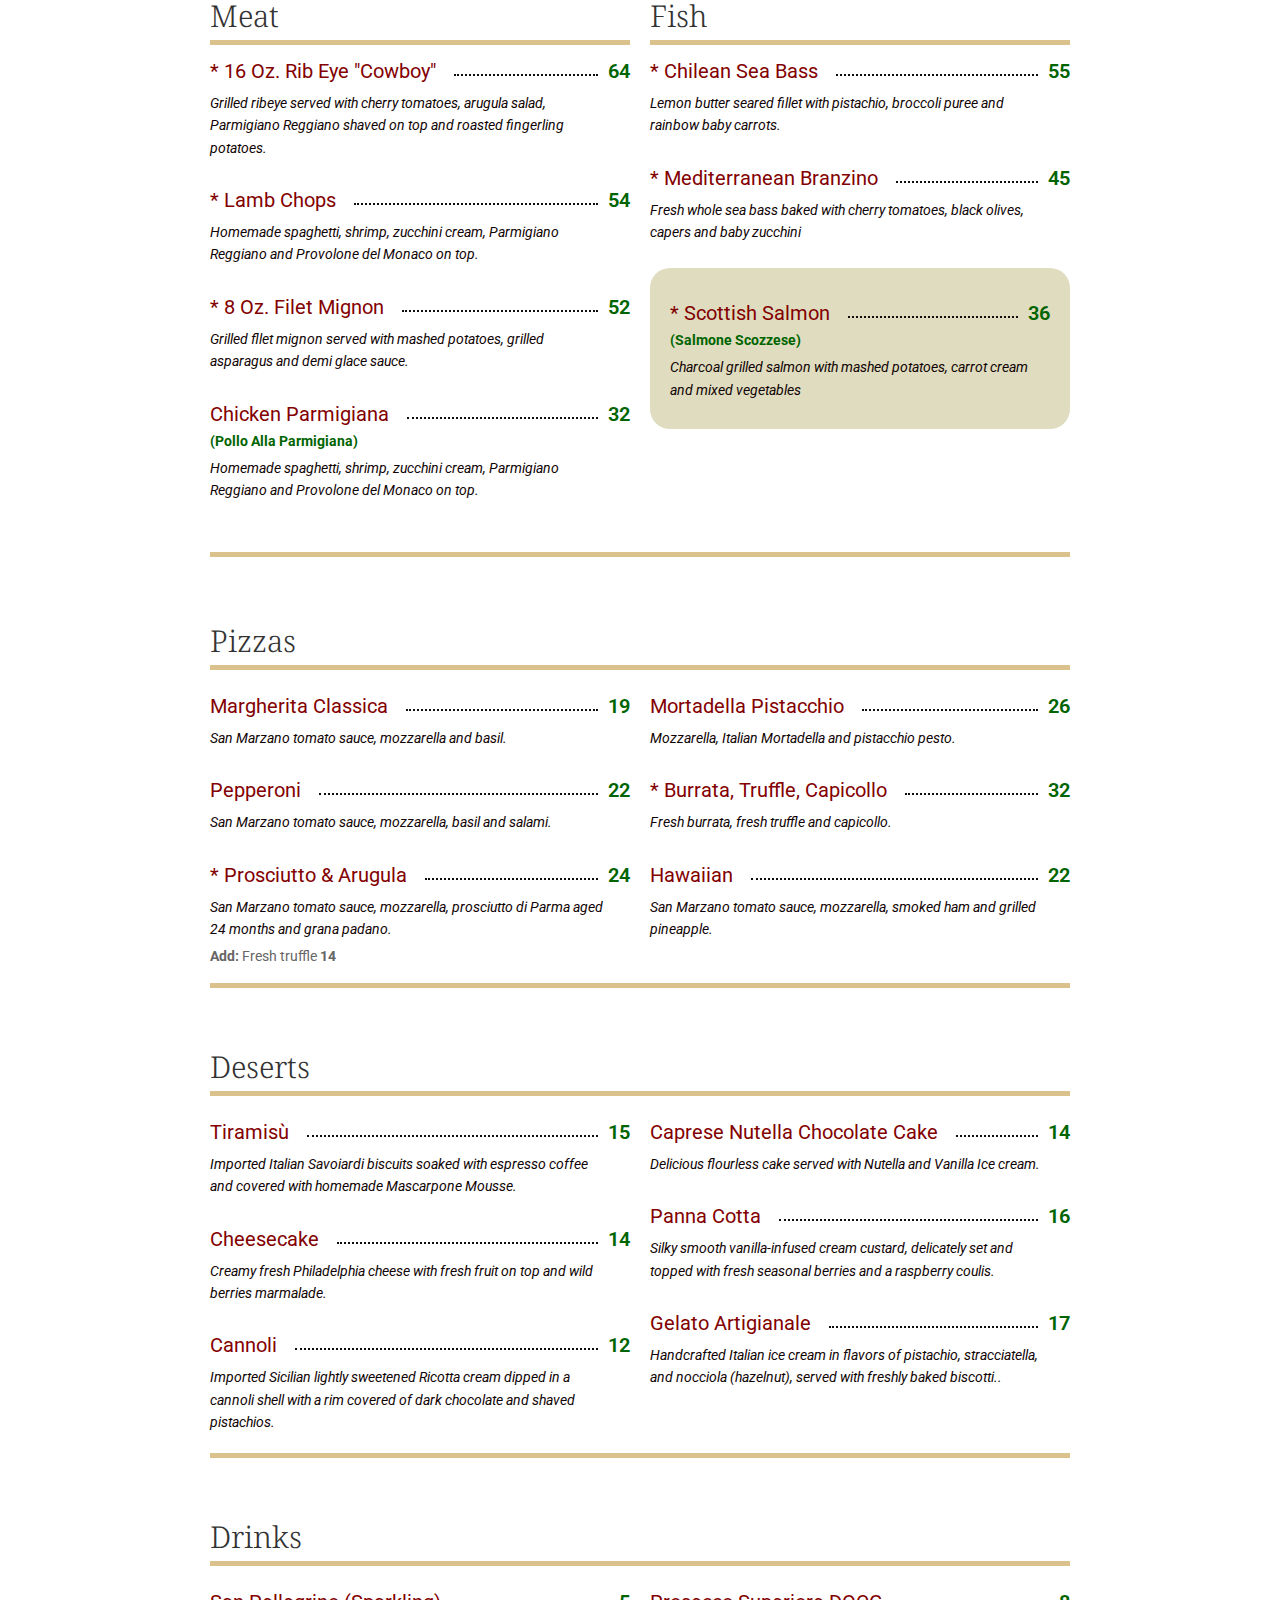
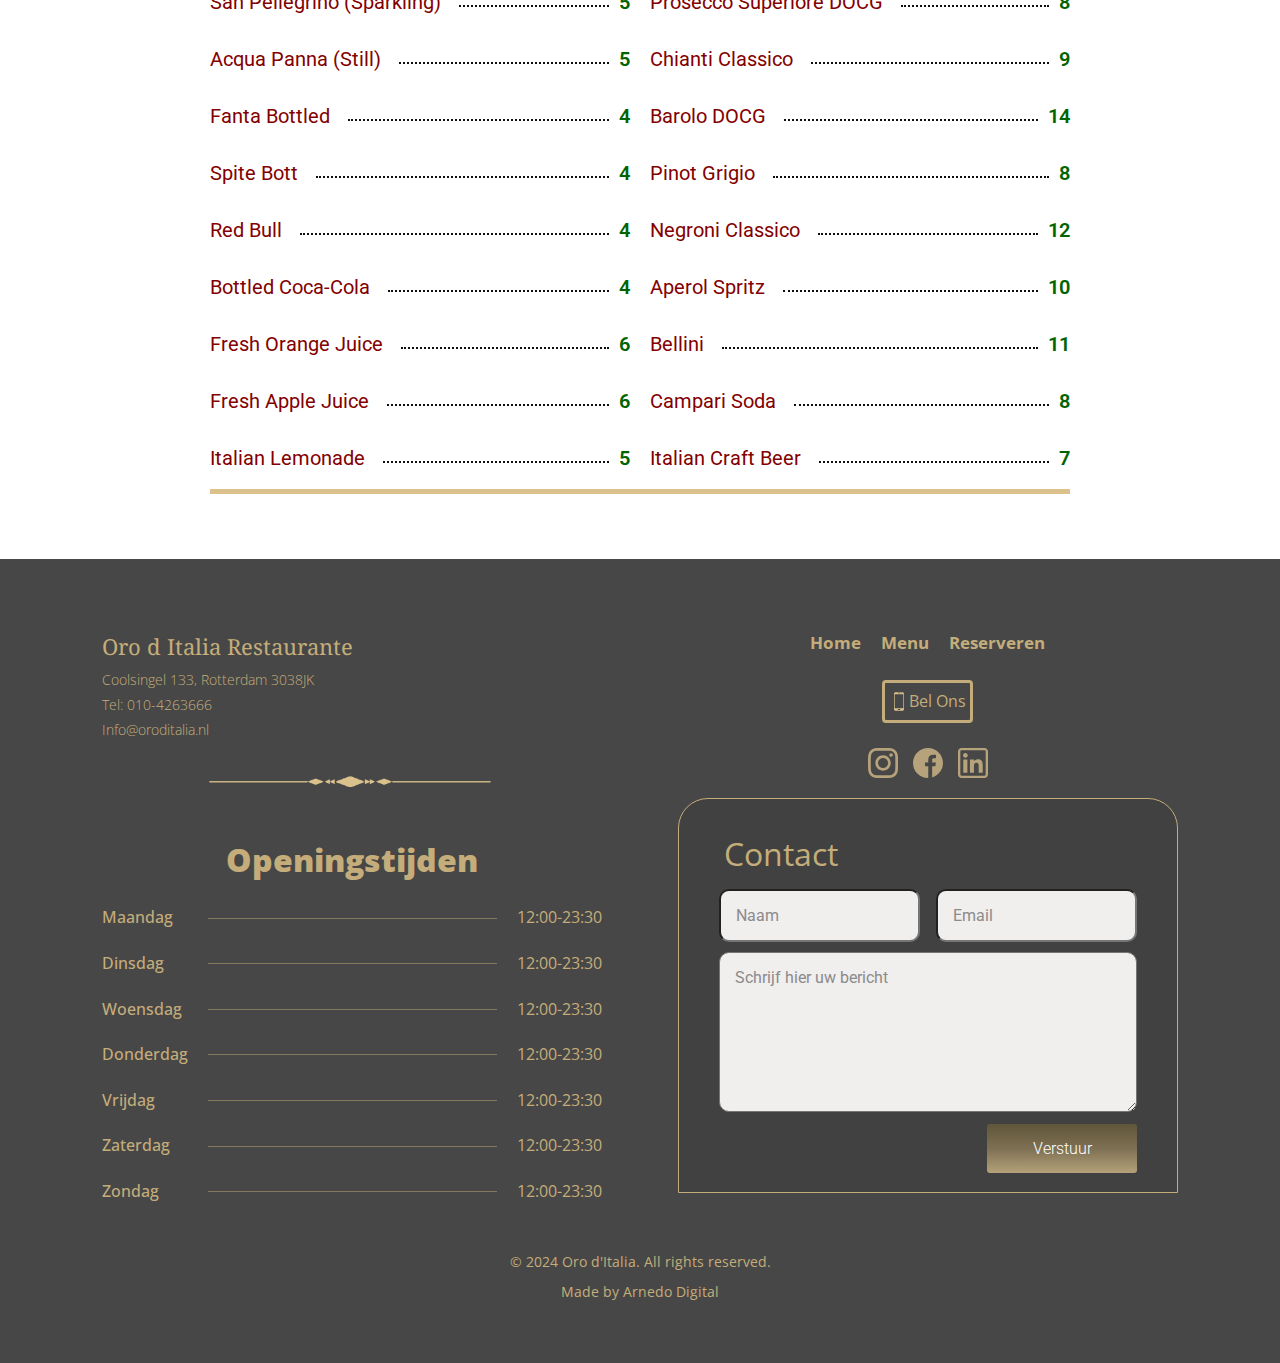
<file: menu.html>
<!DOCTYPE html>
<html lang="nl">
    <head>
        <meta property="og:type" content="restaurant.restaurant">
        <meta property="og:locale" content="nl_NL">
        <meta name="twitter:card" content="summary_large_image">
        <meta name="twitter:image:alt"
            content="Oro d'Italia Restaurant Rotterdam">
        <meta name="description"
            content="Authentiek Italiaans restaurant in hartje Rotterdam. Geniet van verse pasta's, pizza's, grillgerechten en een uitgebreide wijnkaart. Reserveer nu.">
        <meta charset="UTF-8">
        <meta name="viewport" content="width=device-width, initial-scale=1.0">
        <title>Oro d Italia - Menu</title>
        <link rel="preconnect" href="https://fonts.googleapis.com">
        <link rel="preconnect" href="https://fonts.gstatic.com" crossorigin>
        <link
            href="https://fonts.googleapis.com/css2?family=Allura&family=Noto+Serif:ital,wght@0,100..900;1,100..900&family=Open+Sans:ital,wght@0,300..800;1,300..800&family=Roboto:ital,wght@0,100;0,300;0,400;0,500;0,700;0,900;1,100;1,300;1,400;1,500;1,700;1,900&display=swap"
            rel="stylesheet">
        <link rel="stylesheet" href="style.css">
    </head>
    <body>
        <!-- Overlay pagecovering reservation part -->
        <div class="overlay-container">
            <div class="inner-container">
                <img onclick="closeReserveren()" class="close" src="img/close.svg" alt="">
                <h1>Reservation</h1>
                <form class="res-form">
                <label for=""><strong>Number of people</strong> - Optional</label>
                <input placeholder="Number of people" type="number">
                <label for=""><strong>Date</strong> - required</label>
                <input type="date">
                <label for=""><strong>Number of people</strong> - required</label>
                <input type="time">
                <button class='res-btn'>FIND A TABLE</button>
            </form>
            </div>
        </div>
        <!-- mobile nav -->
        <div class="nav-mob-overlay-container">
                <div class="mob-nav-container">
                    <a href="/">Home</a>
                    <a href="menu.html">Menu</a>
                    <a href="javascript:void(0)" onclick="openReserveren()">Reserveren</a>
                </div>
        </div>
        <!-- button fixeed on the bottom of the page  -->
        <div class="fix-container-menu">
            <a onclick="openReserveren()" class="fix-menu">
                <img src="/img/open-book.svg" alt>
                <p>Reservering</p>
            </a>
        </div>

        <!-- header with bg photo and nav -->
        <header>
            <!-- nav desktop -->
            <nav>
                <ul class="ul">
                    <li><a href="/">Home</a></li>
                    <li><a href="menu.html">Menu</a></li>
                    <li><a href="javascript:void(0)" onclick="openReserveren()">Reserveren</a></li>
                    <li><a href="tel:0104263666">Bel (010) 4263666</a></li>
                </ul>
                <img onclick="showMobNav()" class="hamburger-icon" src="img/menu (2).svg" alt="hamburger menu button">
            </nav>
            <!-- <h1 class="home1">Oro d Italia</h1>
            <h3 class="home2">RESTAURANT</h3> -->
        </header>
        <!-- part below top photo with the Name MENU big with the opening menu link with the section links -->
        <div class="menu1">
            <p>Oro d Italia</p>
            <p>RESTAURANT</p>
            <p>Menu</p>
            <img
                src="/img/—Pngtree—decorative line separator black lines_8369323.png"
                alt>
            <div class="nav-links">
                <span><a href="/">Home</a></span>
                <span><a href="javascript:void(0)" onclick="openReserveren()">Reserveren</a></span>
            </div>
        </div>
        <!-- the menu sections part of the page-->
        <div class="menu-section">
            <!-- section appetizers and antipasta -->
            <h2 class="section-title">Appetizers | <span> Antipasti</span></h2>
            <div class="ywline"></div>
            <!-- section appetizers -->
            <div class="menu-column">
                <div class="menu-item">
                    <div class="item-info">
                        <div class="item-header">
                            <span class="item-name">Il Pastaiolo
                                Meatballs</span>
                            <div class="dotted-line"></div>
                        </div>
                        <div class="item-description">Homemade Angus beef and
                            veal meatballs, with marinara sauce and basil.</div>
                    </div>
                    <div class="item-price">18</div>
                </div>
                <div class="menu-item">
                    <div class="item-info">
                        <div class="item-header">
                            <span class="item-name">Bruschetta</span>
                            <div class="dotted-line"></div>
                        </div>
                        <div class="item-description">Toasted bread, tomato,
                            basil and garlic.</div>
                        <div class="add-info">
                            <p><strong>Add:</strong> Prosciutto di Parma aged 24
                                months <strong> 9</strong></p>
                            <p><strong>Add:</strong> Fresh
                                burrata<strong>12</strong></p>
                        </div>
                    </div>
                    <div class="item-price">15</div>
                </div>
                <div class="menu-item">
                    <div class="item-info">
                        <div class="item-header">
                            <span class="item-name">Grilled Octopus</span>
                            <div class="dotted-line"></div>
                        </div>
                        <div class="item-description">Grilled octopus, roasted
                            potatoes, cherry tomatoes and black olive
                            mayonnaise.</div>

                    </div>
                    <div class="item-price">26</div>
                </div>
                <div class="menu-item">
                    <div class="item-info">
                        <div class="item-header">
                            <span class="item-name">* Salmon Tartare</span>
                            <div class="dotted-line"></div>
                        </div>
                        <div class="item-description">Fresh burrata with
                            arugula, cherry tomatoes and black olive
                            crumbs.</div>
                        <div class="add-info">
                            <p><strong>Add:</strong> Prosciutto di Parma aged 24
                                months <strong> 9</strong></p>
                        </div>
                    </div>
                    <div class="item-price">22</div>
                </div>
                <div class="menu-item">
                    <div class="item-info">
                        <div class="item-header">
                            <span class="item-name">Fried Calamari &
                                Shrimp</span>
                            <div class="dotted-line"></div>
                        </div>
                        <div class="cor-tex">
                            <p>(Fritura Mista)</p>
                        </div>
                        <div class="item-description">Crispy calamari and shrimp
                            served with crispy zucchini and homemade
                            mayonnaise.</div>
                    </div>
                    <div class="item-price">15</div>
                </div>
            </div>
            <!-- section antipasta -->
            <div class="menu-column">

                <div class="menu-item">
                    <div class="item-info">
                        <div class="item-header">
                            <span class="item-name">Mussels & Clams
                                Sauteed</span>
                            <div class="dotted-line"></div>
                        </div>
                        <div class="cor-tex">
                            <p>(Zuppa Di Cozze E Vongole)</p>
                        </div>
                        <div class="item-description">Sautéed mussels and clams
                            with cherry tomatoes, parsley and Italian
                            bread.</div>

                    </div>
                    <div class="item-price">22</div>
                </div>
                <div class="menu-item">
                    <div class="item-info">
                        <div class="item-header">
                            <span class="item-name">* Prime Beef
                                Carpaccio</span>
                            <div class="dotted-line"></div>
                        </div>
                        <div class="cor-tex">
                            <p>(Zuppa Di Cozze E Vongole)</p>
                        </div>
                        <div class="item-description">Thin slices of raw beef,
                            tomato sauce, capers, crispy Parmigiano Reggiano and
                            truffle oil.</div>
                        <div class="add-info">
                            <p><strong>Add:</strong> Fresh true <strong>
                                    14</strong></p>
                        </div>
                    </div>
                    <div class="item-price">24</div>
                </div>
                <div class="menu-item">
                    <div class="item-info">
                        <div class="item-header">
                            <span class="item-name"> Focaccia Burrata E
                                Prosciutto</span>
                            <div class="dotted-line"></div>
                        </div>
                        <div class="item-description">Focaccia, fresh burrata,
                            prosciutto di Parma aged 24 months and
                            rosemary.</div>

                    </div>
                    <div class="item-price">26</div>
                </div>
                <div class="menu-item">
                    <div class="item-info">
                        <div class="item-header">
                            <span class="item-name">Soup of the Day</span>
                            <div class="dotted-line"></div>
                        </div>
                        <div class="item-description">Ask your server.</div>
                    </div>
                    <div class="item-price">18</div>
                </div>
            </div>
            <!-- section to share -->
            <h3  class="h3">To Share</h3>
            <div id="share" class="ywline"></div>
            <div class="menu-column">
                <div class="menu-item">
                    <div class="item-info">
                        <div class="item-header">
                            <span class="item-name">Cured Meat and Cheese
                                Board</span>
                            <div class="dotted-line"></div>
                        </div>
                        <div class="item-description">Prosciutto di Parma aged
                            24 months, mortadella, coppa,
                            Parmigiano Reggiano, Provolone del Monaco, Pecorino
                            Romano and olives.</div>
                        <div class="add-info">
                            <p><strong>Add:</strong> resh burrata <strong>
                                    12</strong></p>
                        </div>
                    </div>
                    <div class="item-price">34</div>
                </div>
            </div>
            <!-- section pasta leftside-->
            <div class="ywline" style="margin-top: -20px;"></div>
            <h2 class="section-title" style="margin-top: 0px;">Pasta</h2>
            <div class="ywline"></div>
            <div class="menu-column">
                <div class="menu-item">
                    <div class="item-info">
                        <div class="item-header">
                            <span class="item-name">Gnocchi Cacio e Pepe with
                                Fresh Truffle</span>
                            <div class="dotted-line"></div>
                        </div>
                        <div class="item-description">Handmade gnocchi, with
                            cheese and black pepper sauce, seasonal Italy fresh
                            truffle.</div>
                    </div>
                    <div class="item-price">32</div>
                </div>
                <div class="menu-item">
                    <div class="item-info">
                        <div class="item-header">
                            <span class="item-name">Gnocchi alla
                                Sorrentina</span>
                            <div class="dotted-line"></div>
                        </div>
                        <div class="item-description">Homemade gnocchi with San
                            Marzano tomato sauce, mozzarella di Bufala and
                            Parmigiano Reggiano.</div>
                    </div>
                    <div class="item-price">28</div>
                </div>
                <div class="menu-item">
                    <div class="item-info">
                        <div class="item-header">
                            <span class="item-name">Ravioli Lobster
                            </span>
                            <div class="dotted-line"></div>
                        </div>
                        <div class="cor-tex">
                            <p>(Ravioli All’Aragosta)</p>
                        </div>
                        <div class="item-description">Homemade ravioli, filled
                            with lobster meat and ricotta cheese, tomato sauce
                            and cheese fondue.</div>
                    </div>
                    <div class="item-price">36</div>
                </div>
                <div class="menu-item">
                    <div class="item-info">
                        <div class="item-header">
                            <span class="item-name">Ravioli Ossobuco</span>
                            <div class="dotted-line"></div>
                        </div>

                        <div class="item-description">Homemade ravioli lled with
                            ossobuco meat, demi-glace sauce and cheese
                            fondue.</div>
                    </div>
                    <div class="item-price">29</div>
                </div>
                <div class="menu-item">
                    <div class="item-info">
                        <div class="item-header">
                            <span class="item-name">Ravioli Salmon</span>
                            <div class="dotted-line"></div>
                        </div>
                        <div class="item-description">Homemade ravioli filled
                            with salmon, arugula, ricotta cheese, creamy sauce
                            and Pecorino Romano.</div>
                    </div>
                    <div class="item-price">29</div>
                </div>
                <div class="menu-item">
                    <div class="item-info">
                        <div class="item-header">
                            <span class="item-name">Penne Alla Vodka</span>
                            <div class="dotted-line"></div>
                        </div>
                        <div class="item-description">Homemade penne in a creamy
                            vodka sauce.</div>
                        <div class="add-info">
                            <span><strong>Add:</strong> Chicken<strong>
                                    14</strong></span><span><strong>Add:</strong>
                                Shrimp <strong> 10</strong></span>
                        </div>
                    </div>
                    <div class="item-price">26</div>
                </div>
                <div class="menu-item">
                    <div class="item-info">
                        <div class="item-header">
                            <span class="item-name">Rigatoni Carbonara</span>
                            <div class="dotted-line"></div>
                        </div>
                        <div class="item-description">Roasted guanciale,
                            Pecorino Romano and black pepper in a creamy egg
                            yolk sauce.</div>
                        <div class="add-info">
                            <p><strong>Add:</strong> Fresh true<strong>
                                    14</strong></p>
                        </div>
                    </div>
                    <div class="item-price">29</div>
                </div>

            </div>
            <!-- section pasta rightside -->
            <div class="menu-column">
                <div class="menu-item">
                    <div class="item-info">
                        <div class="item-header">
                            <span class="item-name">Linguine Seafood
                                Pasta</span>
                            <div class="dotted-line"></div>
                        </div>
                        <div class="item-description">Homemade linguine pasta
                            with seafood: mussels, clams, squid, shrimp, a touch
                            of cherry tomato, parsley and organic olive
                            oil.</div>

                    </div>
                    <div class="item-price">38</div>
                </div>
                <div class="menu-item">
                    <div class="item-info">
                        <div class="item-header">
                            <span class="item-name">Linguine Clams</span>
                            <div class="dotted-line"></div>
                        </div>
                        <div class="cor-tex">
                            <p>(Linguine Alle Vongole)</p>
                        </div>
                        <div class="item-description">Homemade linguine with
                            clams and a touch of yellow tomato.</div>
                    </div>
                    <div class="item-price">32</div>
                </div>
                <div class="menu-item">
                    <div class="item-info">
                        <div class="item-header">
                            <span class="item-name">Risotto Mushrooms</span>
                            <div class="dotted-line"></div>
                        </div>
                        <div class="item-description">Italian risotto with wild
                            mushrooms.</div>
                        <div class="add-info">
                            <p><strong>Add:</strong> Fresh truffle<strong>
                                    14</strong></p>
                        </div>
                    </div>
                    <div class="item-price">29</div>
                </div>
                <div class="menu-item">
                    <div class="item-info">
                        <div class="item-header">
                            <span class="item-name">Fettuccine Alfredo</span>
                            <div class="dotted-line"></div>
                        </div>
                        <div class="item-description">Homemade fettuccine with
                            Alfredo sauce melted in creamy Parmigiano
                            Reggiano.</div>
                        <div class="add-info">
                            <span><strong>Add:</strong> Chicken<strong>
                                    14</strong></span><span><strong>Add:</strong>
                                Shrimp<strong> 10</strong></span>
                        </div>
                    </div>
                    <div class="item-price">26</div>
                </div>
                <div class="menu-item">
                    <div class="item-info">
                        <div class="item-header">
                            <span class="item-name">Fettuccine Bolognese</span>
                            <div class="dotted-line"></div>
                        </div>
                        <div class="item-description">Homemade fettuccine with
                            fresh Bolognese sauce nished with Parmigiano
                            Reggiano.</div>
                        <div class="add-info">
                            <p><strong>Add:</strong> Fresh truffle<strong>
                                    14</strong></p>
                        </div>
                    </div>
                    <div class="item-price">28</div>
                </div>
                <div class="menu-item">
                    <div class="item-info">
                        <div class="item-header">
                            <span class="item-name">Maccheroni Ragú</span>
                            <div class="dotted-line"></div>
                        </div>
                        <div class="item-description">Slow cooked Angus beef in
                            tomato sauce and fresh basil, served with cheese
                            fondue.</div>
                        <div class="add-info">
                            <p><strong>Add:</strong> Fresh truffle<strong>
                                    14</strong></p>
                        </div>
                    </div>
                    <div class="item-price">32</div>
                </div>
                <div class="menu-item">
                    <div class="item-info">
                        <div class="item-header">
                            <span class="item-name">Spaghetti Alla Nerano and
                                Shrimp</span>
                            <div class="dotted-line"></div>
                        </div>
                        <div class="item-description">Homemade spaghetti,
                            shrimp, zucchini cream, Parmigiano Reggiano and
                            Provolone del Monaco on top.</div>
                    </div>
                    <div class="item-price">36</div>
                </div>

            </div>
            <!-- special box left -->
            <div class="menu-column">
                <div class="menu-box1">
                    <div class="menu-item" style="margin-bottom: 0;">
                        <div class="item-info">
                            <div class="item-header">
                                <span class="item-name">Special Cacio e Pepe
                                </span>
                                <div class="dotted-line"></div>
                            </div>
                            <div class="cor-tex">
                                <p>(Table side presentation)</p>
                            </div>
                            <div class="item-description">Homemade fettuccine
                                with Pecorino Romano cheese sauce, finished with
                                black pepper in a Parmigiano Regiano wheel,
                                topped with burrata and fresh truffle.</div>
                        </div>
                        <div class="item-price">55</div>
                    </div>
                </div>
            </div>
            <!-- special box right -->
            <div class="menu-column">
                <div class="menu-box2">
                    <div class="menu-item" style="margin: 0;">
                        <div class="item-info">
                            <div class="item-header">
                                <span class="item-name"
                                    style="color: white;">Linguine
                                    Lobster</span>
                                <div class="dotted-line"
                                    style="border-bottom: 2px dotted #ffffff;"></div>
                            </div>
                            <div class="item-description"
                                style="color: white;">Homemade linguine pasta
                                with whole Maine lobster, cherry tomatoes,
                                parsley and organic olive oil.</div>
                        </div>
                        <div class="item-price" style="color: white;">60</div>
                    </div>
                </div>
            </div>
            <!-- meat section -->
            <div id="line" class="ywline"></div>
            <div class="menu-column">
                <h2 class="section-title1">Meat</h2>
                <div class="ywline1"></div>
                <div class="menu-item">
                    <div class="item-info">
                        <div class="item-header">
                            <span class="item-name">* 16 Oz. Rib Eye "Cowboy"
                            </span>
                            <div class="dotted-line"></div>
                        </div>
                        <div class="item-description">Grilled ribeye served with
                            cherry tomatoes, arugula salad, Parmigiano Reggiano
                            shaved on top and roasted fingerling potatoes.</div>
                    </div>
                    <div class="item-price">64</div>
                </div>
                <div class="menu-item">
                    <div class="item-info">
                        <div class="item-header">
                            <span class="item-name">* Lamb Chops</span>
                            <div class="dotted-line"></div>
                        </div>
                        <div class="item-description">Homemade spaghetti,
                            shrimp, zucchini cream, Parmigiano Reggiano and
                            Provolone del Monaco on top.</div>
                    </div>
                    <div class="item-price">54</div>
                </div>
                <div class="menu-item">
                    <div class="item-info">
                        <div class="item-header">
                            <span class="item-name">* 8 Oz. Filet Mignon
                            </span>
                            <div class="dotted-line"></div>
                        </div>
                        <div class="item-description">Grilled fllet mignon
                            served with mashed potatoes, grilled asparagus and
                            demi glace sauce.</div>
                    </div>
                    <div class="item-price">52</div>
                </div>
                <div class="menu-item">
                    <div class="item-info">
                        <div class="item-header">
                            <span class="item-name">Chicken Parmigiana</span>
                            <div class="dotted-line"></div>
                        </div>
                        <div class="cor-tex">
                            <p>(Pollo Alla Parmigiana)</p>
                        </div>
                        <div class="item-description">Homemade spaghetti,
                            shrimp, zucchini cream, Parmigiano Reggiano and
                            Provolone del Monaco on top.</div>
                    </div>
                    <div class="item-price">32</div>
                </div>
            </div>
            <!-- fish section -->
            <div class="menu-column">
                <h2 class="section-title1">Fish</h2>
                <div class="ywline1"></div>
                <div class="menu-item">
                    <div class="item-info">
                        <div class="item-header">
                            <span class="item-name">* Chilean Sea Bass</span>
                            <div class="dotted-line"></div>
                        </div>
                        <div class="item-description">Lemon butter seared fillet
                            with pistachio, broccoli puree and rainbow baby
                            carrots.</div>
                    </div>
                    <div class="item-price">55</div>
                </div>
                <div class="menu-item">
                    <div class="item-info">
                        <div class="item-header">
                            <span class="item-name">* Mediterranean Branzino
                            </span>
                            <div class="dotted-line"></div>
                        </div>
                        <div class="item-description">Fresh whole sea bass baked
                            with cherry tomatoes, black olives, capers and baby
                            zucchini</div>
                    </div>
                    <div class="item-price">45</div>
                </div>
                <div class="menu-box1">
                    <div class="menu-item" style="margin-bottom: 0;">
                        <div class="item-info">
                            <div class="item-header">
                                <span class="item-name">* Scottish Salmon
                                </span>
                                <div class="dotted-line"></div>
                            </div>
                            <div class="cor-tex">
                                <p>(Salmone Scozzese)</p>
                            </div>
                            <div class="item-description">Charcoal grilled
                                salmon with mashed potatoes, carrot cream and
                                mixed vegetables</div>
                        </div>
                        <div class="item-price">36</div>
                    </div>
                </div>
            </div>
            <!-- pizza section -->
            <div class="ywline2" id="line1"   ></div>
            <h2 class="section-title">Pizzas</h2>
            <div class="ywline"></div>
            <div class="menu-column">
                <div class="menu-item">
                    <div class="item-info">
                        <div class="item-header">
                            <span class="item-name">Margherita Classica</span>
                            <div class="dotted-line"></div>
                        </div>
                        <div class="item-description">San Marzano tomato sauce,
                            mozzarella and basil.</div>
                    </div>
                    <div class="item-price">19</div>
                </div>
                <div class="menu-item">
                    <div class="item-info">
                        <div class="item-header">
                            <span class="item-name">Pepperoni
                            </span>
                            <div class="dotted-line"></div>
                        </div>
                        <div class="item-description">San Marzano tomato sauce,
                            mozzarella, basil and salami.</div>
                    </div>
                    <div class="item-price">22</div>
                </div>
                <div class="menu-item">
                    <div class="item-info">
                        <div class="item-header">
                            <span class="item-name">* Prosciutto & Arugula
                            </span>
                            <div class="dotted-line"></div>
                        </div>
                        <div class="item-description">San Marzano tomato sauce,
                            mozzarella, prosciutto di Parma aged 24 months and
                            grana padano.</div>
                        <div class="add-info">
                            <p><strong>Add:</strong> Fresh truffle<strong>
                                    14</strong></p>
                        </div>
                    </div>
                    <div class="item-price">24</div>
                </div>
            </div>

            <div class="menu-column">
                <div class="menu-item">
                    <div class="item-info">
                        <div class="item-header">
                            <span class="item-name">Mortadella Pistacchio</span>
                            <div class="dotted-line"></div>
                        </div>
                        <div class="item-description">Mozzarella, Italian
                            Mortadella and pistacchio pesto.</div>

                    </div>
                    <div class="item-price">26</div>
                </div>
                <div class="menu-item">
                    <div class="item-info">
                        <div class="item-header">
                            <span class="item-name">* Burrata, Truffle,
                                Capicollo</span>
                            <div class="dotted-line"></div>
                        </div>
                        <div class="item-description">Fresh burrata, fresh
                            truffle and capicollo.</div>
                    </div>
                    <div class="item-price">32</div>
                </div>
                <div class="menu-item">
                    <div class="item-info">
                        <div class="item-header">
                            <span class="item-name">Hawaiian</span>
                            <div class="dotted-line"></div>
                        </div>
                        <div class="item-description">San Marzano tomato sauce,
                            mozzarella, smoked ham and grilled pineapple.</div>

                    </div>
                    <div class="item-price">22</div>
                </div>
            </div>
            <!-- section desserts -->
            <div class="ywline2"></div>
            <h2 class="section-title">Deserts</h2>
            <div class="ywline"></div>
            <div class="menu-column">
                <div class="menu-item">
                    <div class="item-info">
                        <div class="item-header">
                            <span class="item-name">Tiramisù</span>
                            <div class="dotted-line"></div>
                        </div>
                        <div class="item-description">Imported Italian Savoiardi
                            biscuits soaked with espresso coffee and covered
                            with homemade Mascarpone Mousse.</div>
                    </div>
                    <div class="item-price">15</div>
                </div>
                <div class="menu-item">
                    <div class="item-info">
                        <div class="item-header">
                            <span class="item-name">Cheesecake
                            </span>
                            <div class="dotted-line"></div>
                        </div>
                        <div class="item-description">Creamy fresh Philadelphia
                            cheese with fresh fruit on top and wild berries
                            marmalade.</div>
                    </div>
                    <div class="item-price">14</div>
                </div>
                <div class="menu-item">
                    <div class="item-info">
                        <div class="item-header">
                            <span class="item-name">Cannoli
                            </span>
                            <div class="dotted-line"></div>
                        </div>
                        <div class="item-description">Imported Sicilian lightly
                            sweetened Ricotta cream dipped in a cannoli shell
                            with a rim covered of dark chocolate and shaved
                            pistachios.</div>
                        <div class="add-info">
                        </div>
                    </div>
                    <div class="item-price">12</div>
                </div>
            </div>

            <div class="menu-column">
                <div class="menu-item">
                    <div class="item-info">
                        <div class="item-header">
                            <span class="item-name">Caprese Nutella Chocolate
                                Cake
                            </span>
                            <div class="dotted-line"></div>
                        </div>
                        <div class="item-description">Delicious flourless cake
                            served with Nutella and Vanilla Ice cream.</div>

                    </div>
                    <div class="item-price">14</div>
                </div>
                <div class="menu-item">
                    <div class="item-info">
                        <div class="item-header">
                            <span class="item-name">Panna Cotta</span>
                            <div class="dotted-line"></div>
                        </div>
                        <div class="item-description">Silky smooth
                            vanilla-infused cream custard, delicately set and
                            topped with fresh seasonal berries and a raspberry
                            coulis.</div>
                    </div>
                    <div class="item-price">16</div>
                </div>
                <div class="menu-item">
                    <div class="item-info">
                        <div class="item-header">
                            <span class="item-name">Gelato Artigianale</span>
                            <div class="dotted-line"></div>
                        </div>
                        <div class="item-description">Handcrafted Italian ice
                            cream in flavors of pistachio, stracciatella, and
                            nocciola (hazelnut), served with freshly baked
                            biscotti..</div>

                    </div>
                    <div class="item-price">17</div>
                </div>
            </div>
            <div class="ywline2"></div>
            <!-- section drinks -->
            <h2 class="section-title">Drinks</h2>
            <div class="ywline"></div>
            <!-- section drinks (non-alcoholic) -->
            <div class="menu-column">
                <div class="menu-item">
                    <div class="item-info">
                        <div class="item-header">
                            <span class="item-name">San Pellegrino (Sparkling)</span>
                            <div class="dotted-line"></div>
                        </div>
                    </div>
                    <div class="item-price">5</div>
                </div>
                <div class="menu-item">
                    <div class="item-info">
                        <div class="item-header">
                            <span class="item-name">Acqua Panna (Still)</span>
                            <div class="dotted-line"></div>
                        </div>
                    </div>
                    <div class="item-price">5</div>
                </div>
                <div class="menu-item">
                    <div class="item-info">
                        <div class="item-header">
                            <span class="item-name">Fanta Bottled</span>
                            <div class="dotted-line"></div>
                        </div>
                    </div>
                    <div class="item-price">4</div>
                </div>
                <div class="menu-item">
                    <div class="item-info">
                        <div class="item-header">
                            <span class="item-name">Spite Bott</span>
                            <div class="dotted-line"></div>
                        </div>
                    </div>
                    <div class="item-price">4</div>
                </div>
                <div class="menu-item">
                    <div class="item-info">
                        <div class="item-header">
                            <span class="item-name">Red Bull</span>
                            <div class="dotted-line"></div>
                        </div>
                    </div>
                    <div class="item-price">4</div>
                </div>
                <div class="menu-item">
                    <div class="item-info">
                        <div class="item-header">
                            <span class="item-name">Bottled Coca-Cola</span>
                            <div class="dotted-line"></div>
                        </div>
                    </div>
                    <div class="item-price">4</div>
                </div>
                <div class="menu-item">
                    <div class="item-info">
                        <div class="item-header">
                            <span class="item-name">Fresh Orange Juice</span>
                            <div class="dotted-line"></div>
                        </div>
                    </div>
                    <div class="item-price">6</div>
                </div>
                <div class="menu-item">
                    <div class="item-info">
                        <div class="item-header">
                            <span class="item-name">Fresh Apple Juice</span>
                            <div class="dotted-line"></div>
                        </div>
                    </div>
                    <div class="item-price">6</div>
                </div>
                <div class="menu-item">
                    <div class="item-info">
                        <div class="item-header">
                            <span class="item-name">Italian Lemonade</span>
                            <div class="dotted-line"></div>
                        </div>
                    </div>
                    <div class="item-price">5</div>
                </div>
            </div> 
            
            <!-- section drinks 2 (alcoholic) -->
            <div class="menu-column">
                <div class="menu-item">
                    <div class="item-info">
                        <div class="item-header">
                            <span class="item-name">Prosecco Superiore DOCG</span>
                            <div class="dotted-line"></div>
                        </div>
                    </div>
                    <div class="item-price">8</div>
                </div>
                <div class="menu-item">
                    <div class="item-info">
                        <div class="item-header">
                            <span class="item-name">Chianti Classico</span>
                            <div class="dotted-line"></div>
                        </div>
                    </div>
                    <div class="item-price">9</div>
                </div>
                <div class="menu-item">
                    <div class="item-info">
                        <div class="item-header">
                            <span class="item-name">Barolo DOCG</span>
                            <div class="dotted-line"></div>
                        </div>
                    </div>
                    <div class="item-price">14</div>
                </div>
                <div class="menu-item">
                    <div class="item-info">
                        <div class="item-header">
                            <span class="item-name">Pinot Grigio</span>
                            <div class="dotted-line"></div>
                        </div>
                    </div>
                    <div class="item-price">8</div>
                </div>
                <div class="menu-item">
                    <div class="item-info">
                        <div class="item-header">
                            <span class="item-name">Negroni Classico</span>
                            <div class="dotted-line"></div>
                        </div>
                    </div>
                    <div class="item-price">12</div>
                </div>
                <div class="menu-item">
                    <div class="item-info">
                        <div class="item-header">
                            <span class="item-name">Aperol Spritz</span>
                            <div class="dotted-line"></div>
                        </div>
                    </div>
                    <div class="item-price">10</div>
                </div>
                <div class="menu-item">
                    <div class="item-info">
                        <div class="item-header">
                            <span class="item-name">Bellini</span>
                            <div class="dotted-line"></div>
                        </div>
                    </div>
                    <div class="item-price">11</div>
                </div>
                <div class="menu-item">
                    <div class="item-info">
                        <div class="item-header">
                            <span class="item-name">Campari Soda</span>
                            <div class="dotted-line"></div>
                        </div>
                    </div>
                    <div class="item-price">8</div>
                </div>
                <div class="menu-item">
                    <div class="item-info">
                        <div class="item-header">
                            <span class="item-name">Italian Craft Beer</span>
                            <div class="dotted-line"></div>
                        </div>
                    </div>
                    <div class="item-price">7</div>
                </div>
            </div>
            <div class="ywline2"></div>
            <!-- add more sections here -->
        </div>
        <!-- footer -->
        <footer>
            <div class="fo-con">
                <div class="fo-con1">
                    <div class="fo-con1-1">
                        <p>Oro d Italia Restaurante</p>
                        <p>Coolsingel 133, Rotterdam 3038JK
                            Tel: 010-4263666
                            Info@oroditalia.nl</p>
                    </div>
                    <div class="fo-con1-2">
                        <img src="/img/output-onlinepngtools.png" width="300px"
                            alt>
                        <p>Openingstijden</p>
                    </div>
                    <div class="fo-con1-3">
                        <div class="opening-hours">
                            <span class="day">Maandag</span>
                            <div class="line"></div>
                            <span class="time">12:00-23:30</span>

                            <span class="day">Dinsdag</span>
                            <div class="line"></div>
                            <span class="time">12:00-23:30</span>

                            <span class="day">Woensdag</span>
                            <div class="line"></div>
                            <span class="time">12:00-23:30</span>

                            <span class="day">Donderdag</span>
                            <div class="line"></div>
                            <span class="time">12:00-23:30</span>

                            <span class="day">Vrijdag</span>
                            <div class="line"></div>
                            <span class="time">12:00-23:30</span>

                            <span class="day">Zaterdag</span>
                            <div class="line"></div>
                            <span class="time">12:00-23:30</span>

                            <span class="day">Zondag</span>
                            <div class="line"></div>
                            <span class="time">12:00-23:30</span>
                        </div>
                    </div>
                </div>
                <div class="fo-con2">
                    <div class="fo-con2-1">
                        <a href="/">Home</a>
                    <a href="menu.html">Menu</a>
                    <a href="javascript:void(0)" onclick="openReserveren()">Reserveren</a>
                    </div>
                    <a href class="fo-con2-2">
                        <img src="/img/smartphone.svg" alt="smartphone svg"
                            width="20px">
                        <p>Bel Ons</p>
                    </a>
                    <div class="fo-con2-3">
                        <img src="/img/instagram (2) 1.svg" alt="instagram svg">
                        <img src="/img/facebook (5) 1.svg" alt="facebook svg">
                        <img src="/img/linkedin (2) 1.svg" alt="linkedin svg">
                    </div>
                    <div class="fo-con2-4">
                        <h2>Contact</h2>
                        <form class="contact-form">
                            <input type="text" placeholder="Naam" required>
                            <input type="email" placeholder="Email"
                                required>
                            <textarea placeholder="Schrijf hier uw bericht"
                                required></textarea>
                            <button type="submit">Verstuur</button>
                        </form>
                    </div>
                </div>
            </div>
            <div class="copyright">
                © 2024 Oro d'Italia. All rights reserved.
                <div class="made-by">Made by <a href="https://arnedo-digital.nl"
                        target="_blank">Arnedo Digital</a></div>
            </div>
        </footer>
        <script src="script.js"></script>
    </body>
</html>
</file>
<file: style.css>
* {
    margin: 0;
    padding: 0;
    box-sizing: border-box;
}

body {
    font-family: 'noto serif', Arial, sans-serif;
    line-height: 1.6;
}
html {
    height: 100%;
}
a {
    text-decoration: none;
    color: inherit;
    cursor: pointer;
}
.overlay-container {
    position: fixed;
    width: 100%;
    height: 100%;
    top: 0;
    left: 0;
    right: 0;
    bottom: 0;
    background-color: rgba(0, 0, 0, 0.9);
    z-index: 2;
    display: flex;
    justify-content: center;
    align-items: center;
    overflow: hidden;
    display: none;
}
.nav-mob-overlay-container {
    position: fixed;
    width: 100%;
    height: 100%;
    top: 0;
    left: 0;
    right: 0;
    bottom: 0;
    background-color: rgba(0, 0, 0, 1);
    z-index: 2;
    display: flex;
    justify-content: center;
    align-items: center;
    overflow: hidden;
    display: none;
    color: #DBC28C;
}
.mob-nav-container{
    display: flex;
    flex-direction: column;
    text-align: center;
    font-size: 30px;
    gap: 20px;
}

.noScroll{
    overflow: none;
    position: fixed;
}
.inner-container {
    color: white;
    max-width: 600px;
    width: 100%;
    padding: 20px;
    box-sizing: border-box;
    display: flex;
    justify-content: center;
    align-items: center;
    flex-direction: column;
    margin: 0 auto;
    height: 100vh;
}

.res-form {
    display: flex;
    justify-content: center;
    flex-direction: column;
    text-align: left;
    gap: 10px;
    width: 100%;
}

.res-form input {
    height: 50px;
    width: 100%;
    box-sizing: border-box;
    padding: 0 10px;
}

.res-btn {
    height: 50px;
    cursor: pointer;
    background-color: #4CAF50;
    color: white;
    border: none;
    font-size: 16px;
    width: 160px;
    margin: 40px auto 0 auto;
}
.hamburger-icon {
    height: 30px;
    display: none;
}
.close {
    height: 30px;
    position: fixed;
    right: 20px;
    top: 20px;

}
.header {
    background-image: url('img/hoofd-foto.jpg');
    background-size: cover;
    background-position: center;
    object-fit: cover;
    height: 100vh;
    text-align: center;
    z-index: 1;
}
.menu-box2 {
    background-color: #651906;
    width: 100%;
    height: 161px;
    border-radius: 20px;
    display: flex;
    align-items: center;
  padding: 0 20px;
}
.menu-box1 {
    background-color: #ada65a63;
    width: 100%;
    height: 161px;
    border-radius: 20px;
    display: flex;
    align-items: center;
  padding: 0 20px;
}

header {
    background-image: url('img/restaurant5.jpg');
    background-size: cover;
    background-position: center;
    background-repeat: no-repeat;
    object-fit: cover;
    height: 625px;
    text-align: center;
    z-index: 1;
}
.header::before {
    content: '';
    position: absolute;
    top: 0;
    left: 0;
    width: 100%;
    height: 150px;
    background: linear-gradient(to bottom, 
    rgb(0, 0, 0) 0%,
    rgb(0, 0, 0) 25%,
    rgba(0, 0, 0, 0) 100%);
    z-index: 2;
}

header::before {
    content: '';
    position: absolute;
    top: 0;
    left: 0;
    width: 100%;
    height: 150px;
    background: linear-gradient(to bottom, 
    rgb(0, 0, 0) 0%,
    rgb(0, 0, 0) 25%,
    rgba(0, 0, 0, 0) 100%);
    z-index: 2;
}

nav {
    display: flex;
    justify-content: space-between;
    align-items: center;
    padding: 1rem 2rem;
}

nav ul {
    display: flex;
    gap: 3rem;
    list-style: none;
    margin: 0 auto;
}

nav li {
    margin-top: 25px;
    color: #DBC28C;
    z-index: 3;
}
.fix { 
    position: fixed;
    width: 90%;
    max-width:1000px;
    min-width: 360px;
    height: 50px;
    display: flex;
    align-items: center;
    justify-content: space-between;
    bottom: 0;
    left: 50%;
    transform: translateX(-50%);
    gap: 5px;
    z-index: 10000;
}
.fix-container-menu{
    position: fixed;
    width: 97%;
    max-width:1000px;
    height: 50px;
    display: flex;
    align-items: center;
    justify-content: space-between;
    bottom: 0;
    left: 50%;
    transform: translateX(-50%);
    gap: 5px;
    z-index: 10000;
}
.fix-menu {
    display: flex;
    align-items: center;
    justify-content: center;
    height: 50px;
    color: #ffffff;
    background-color: #333333d6;
    width: 100%;
    gap: 10px;
}
.fix-menu:active {
    transform: translateY(1px);
}
.fix img, .fix-container-menu img{
    width: 30px;
    color:white;
}
.fix1, .fix2 {
    display: flex;
    align-items: center;
    justify-content: center;
    margin: 0 auto;
    height: 100%;
    gap: 10px;
    color: #ffffff;
    background-color: #333333d6;
    width: 100%;
}
h1.home1 {
    margin-top: 150px;
    color: white;
    font-family: 'Allura','Times New Roman', Times, serif;
    font-size: 150px;
    font-weight: normal;
}

h3.home2 {
    color: white;
    font-family: 'Noto serif','Times New Roman', Times, serif;
    font-size: 40px;
    margin-top: -85px;
    margin-bottom: 160px;
    font-weight: normal;
}

h3.home3 {
    color: white;
    font-family: 'Noto serif','Times New Roman', Times, serif;
    font-size: 36px;
    font-weight: normal;
}

.ons {
    height: 487px;
    background-color: #F4F3E9;
    align-items: center;
    display: flex;
}

.ons1 {
    width: 75%;
    height: 340px;
    margin: 0 auto;
    justify-content: space-between;
    display: flex;
}

.ons1-1 {
    width: 50%;
    height: 100%;
    text-align: left;
    flex-direction: column;
    justify-content: center;
    align-items: left;
    display: flex;
}

.ons1-2 {
    width: 45%;
    height: 100%;
    text-align: center;
    display: flex;
    flex-direction: column;
    justify-content: center;
    align-items: flex-start;
    gap: 20px;
}

.ons1-1 h2 {
    font-family: 'Noto serif','Courier New', Courier, monospace;
    font-size: 20px;
    margin-bottom: 10px;
    font-weight: normal;
}

.ons1-1 h3 {
    font-family: 'noto serif','Courier New', Courier, monospace;
    font-size: 64px;
    color: #DBC28C;
    margin-bottom: 30px;
    font-weight: normal;
}

.ons1-2 p:first-child {
    font-family: 'Allura','Times New Roman', Times, serif;
    font-size: 50px;
    text-align: center;
    width: 100%;
    margin-bottom: -10px;
}

.ons1-2 p:nth-child(2) {
    font-family: 'noto serif','Courier New', Courier, monospace;
    font-size: 20px;
}

.ons1-2 p:nth-child(3) {
    font-family: 'noto serif','Courier New', Courier, monospace;
    font-size: 20px;
}
.menu1 {
    height: 435px;
    background-color: #F4F3E9;
    align-items: center;
    display: flex;
    text-align: center;
    flex-direction: column;
    box-shadow: 0 4px 20px -5px #000;
}
.nav-links span:nth-child(2)::after {
    display: inline-block;
    margin-left: 5px;
    position: relative;
    top: -4px;
    font-size: 20px;
    line-height: 0;
}
.menu1 p:first-child {
    font-size: 112px;
    font-family: 'allura', 'serif';
    margin-top: 30px;
    margin-bottom: -50px;
}
.menu1 p:nth-child(2) {
    font-size: 30px;
    font-family: 'noto serif','Courier New', Courier, monospace;
    margin-bottom: 15px;
}
.menu1 p:nth-child(3) {
    font-size: 36px;
    font-family: 'noto serif','Courier New', Courier, monospace;
    color: #c4ad7a;
}
.menu1 img {
    width: 300px;
    margin-top: -80px;
    margin-bottom: -30px;
}
.nav-links {
    display: flex;
    gap: 30px;
}
.section {
    display: flex;
    align-items: center;
    margin: 0 auto;
    width: 75%;
    max-width: 1345px;
    min-width: 1050px;
    height: 500px;
    justify-content: space-between;
}
#share {
    margin-top: -10px;
}
.section1 {
    width: 45%;
    height: 371px;
    text-align: center;
    justify-content: center;
    display: flex;
}

.section2 {
    width: 45%;
    height: 371px;
    margin: auto 0;
    text-align: center;
    display: flex;
    flex-direction: column;
    justify-content: center;
    align-items: center;
    gap: 15px;
}

.section1 img {
    object-fit: cover;
    height: 100%;
    width: 555px !important;
}

.section2 h2 {
    font-size: 36px;
    font-weight: normal;
}
h3 {
    font-size: 36px;
    font-weight: 300 !important;
}

.section2 p:nth-child(2) {
    font-size: 16px;
}

.section2 p:nth-child(3) {
    max-width: 600px;
}

.btn {
    display: inline-block;
    padding: 6px 45px;
    color: black;
    text-decoration: none;
    border-radius: 4px;
    border: solid black 2px;
    font-size: 16px;
    transition: background-color 0.3s ease;
    margin-top: 10px;
    width: fit-content;
    align-self: center;
}

.btn:hover {
    color: #c4ad7a;
    border: #c4ad7a solid 2px;
}

footer {
    background-color: #474747;
    align-items: center;
    display: flex;
    position: relative;
    height: auto;
    padding-bottom: 150px;
    padding-top: 50px;
}

.fo-con {
    display: flex;
    min-height: 564px;
    align-items: center;
    color: #c4ad7a;
    flex-wrap: wrap;
    gap: 40px;
    padding: 20px;
    max-width: 1250px;
    width: 90%;
    margin: 0 auto;
    justify-content: space-between;
}
.fo-con1 {
    background-color: #474747;
    display: flex;
    height: 564px;
    width:45%;
    min-width: 300px;
    max-width: none;
    margin: 0 auto;
    flex-direction: column;
}

.fo-con1-1 p:first-child { 
    font-size:22px;
    font-weight: 400;
    margin-bottom: 2px;
}
.fo-con1-1 p:nth-child(2) { 
    font-size:14px;
    font-weight: 300;
    width: 220px;
    line-height: 1.8;
    font-family: "Open Sans", sans-serif;
}
.fo-con1-2 {
    align-items: center;
    margin: 0 auto;
}
.fo-con1-2 img{
    margin-top: -45px;
    margin-bottom: -45px;
}
.fo-con1-2 {
    font-size: 32px;
    font-weight: 900;
    text-align: center;
    font-family: "Open Sans", sans-serif;
}
.fo-con1-3 {
    margin-top: 20px;
    font-family: "Open Sans", sans-serif;
    font-size: 16px;
    color: #c4ad7a;
}

.fo-con1-3 .opening-hours {
    display: grid;
    grid-template-columns: auto 1fr auto;
    gap: 20px;
    align-items: center;
}

.fo-con1-3 .day {
    font-weight: 500;
}

.fo-con1-3 .line {
    height: 1px;
    background-color: #c4ad7a;
    opacity: 0.5;
}

.fo-con1-3 .time {
    text-align: right;
}

.copyright {
    position: absolute;
    bottom: 60px;
    left: 50%;
    transform: translateX(-50%);
    color: #c4ad7a;
    font-family: "Open Sans", sans-serif;
    font-size: 14px;
    text-align: center;
}

.made-by {
    margin-top: 8px;
    font-size: 14px;
    text-decoration: none;
}
.fo-con2 {
    font-family: "Open Sans", sans-serif;
    background-color: #474747;
    display: flex;
    min-height: 564px;
    height: auto;
    width: 45%;
    max-width: none;
    min-width: 370px;
    margin: 0 auto;
    flex-direction: column;
    align-items: center;
}
.fo-con2-1 { 
    display: flex;
    gap: 20px;
    font-size: 17px;
    font-weight: 700;
}
.fo-con2-2 {
    border: solid 3px #c4ad7a;
    border-radius: 4px;
    display: flex;
    padding:6px 4px;
    margin-top: 23px;
}
.fo-con2-3 {
    display: flex;
    margin-top: 25px;
    gap: 15px;
}
.fo-con2-4 {
    width: 100%;
    max-width: 570px;
    height: 395px;
    border: solid 1px #c4ad7a;
    margin-top: 20px;
    border-radius: 30px 30px 0px 0px;
    background-color: #414141;
    padding: 29px 40px;
    display: flex;
    flex-direction: column;
    gap: 20px;
}

.fo-con2-4 h2 {
    color: #c4ad7a;
    text-align: left;
    font-size: 32px;
    font-weight: 400;
    font-family: "Open Sans", sans-serif;
    margin-left: 5px;
    margin-bottom: -10px;
  
}
.contact-form textarea {
    width: 100%;
    padding: 15px;
    background-color: #F1EEEE;
    color: #484848;
    border-radius: 10px;
    font-family: roboto;
    font-size: 16px;
    margin-bottom: 10px;
    height: 160px;
}
.contact-form {
    display: flex;
    flex-wrap: wrap;
    justify-content: space-between;
    width: 100%;

}
.contact-form input {
   width: 48%;
    padding:15px;
    background-color: #F1EEEE;
    color: #4d4d4d;
    border-radius: 10px;
    font-family: roboto;
    font-size: 16px;
    margin-bottom: 10px;
}

.contact-form button {
    width: 150px;
    padding: 15px 19px;
    margin-left: auto;
    display: block;
    border: none;
    border-radius: 3px;
    background: linear-gradient(to top, 
    rgba(219, 194, 140, 0.75),
    rgba(140, 123, 88, 0.80),
    rgba(96, 86, 57, 1)
);
    color: #ffffff;
    font-weight: 300;
    cursor: pointer;
    font-family: "roboto", sans-serif;
    font-size: 16px;
    margin-top: 2px;
}
.contact-form input::placeholder,
.contact-form textarea::placeholder {
    color: #8B8B8B;
}
.menu-section {
    max-width: 900px;
    margin: 40px auto;
    font-family: 'Noto Serif', serif;
    padding: 0 20px;
    display: flex;
    flex-wrap: wrap;
    gap: 20px;
}

.menu-section h3 {
    width: 100%;
    text-align: center;
    font-size: 30px;
    color: #333;
    font-weight: 400;
    margin-bottom: -50px;
    margin-top: -40px;
}
.menu-column {
    flex: 1;
    min-width: 300px;
    margin-top: 0px;
    margin-bottom: 0px;
}
.cor-tex {
    color: #006400;
    font-size: 14px;
    font-weight: 700;
}
.section-title {
    font-size: 30px;
    margin-bottom: -30px;
    color: #333;
    font-weight: 300;
    margin-top: 10px;
}
.section-title1 {
    font-size: 30px;
    color: #333;
    font-weight: 300;
    margin-top: 20px;
}
.section-title span {
    font-size: 30px;
    color: #830000;
    font-weight:300;
}

.menu-item {
    display: flex;
    justify-content: space-between;
    align-items: baseline;
    margin-bottom: 25px;
    font-family: roboto;
}

.item-info {
    flex: 1;
}

.item-header {
    display: flex;
    align-items: baseline;

}

.item-name {
    color: #830000;
    margin-right: 8px;
    font-weight: 400;
    font-size: 20px;
}
.dotted-line {
    flex: 1;
    border-bottom: 2px dotted #0e0e0e;
    margin: 0 10px;
    position: relative;
    top: -2px;
}
.h3 {
    margin-bottom: -30px !important;
}
.ywline {
    height: 5px;
    width: 100%;
    background-color: #DBC28C;
    margin-top: 10px;
}
.ywline1 {
    height: 5px;
    width: 100%;
    background-color: #DBC28C;
    margin-bottom: 10px;
}
.ywline2 {
    height: 5px;
    width: 100%;
    background-color: #DBC28C;
    margin-top: -30px;
}
.item-price {
    color: #006400;
    font-weight: 600;
    text-align: right;
    font-size: 20px;
}

.item-description {
    color: #100303;
    font-size: 14px;
    margin-top: 5px;
    font-style: italic;
    max-width: 500px;
}

.add-info {
    font-size: 14px;
    color: #666;
    margin-top: 5px;

}

.add-info span {
    margin-right: 15px;
}


@media only screen and (max-width: 1360px) {
    .section {
        flex-direction: column;
        height: auto;
        min-width: auto;
        width: 90%;
    }
    
    .section1, .section2 {
        width: 90%;
        margin: 20px auto;
    }
    
    .section {
        display: flex;
        flex-direction: column;
    }
    #line1 {
        margin-top: 5px;
        margin-bottom: 30px;
    }
    .section .section1 {
        order: 2;
    }
    
    .section .section2 {
        order: 1;
    }
    
    .ons {
        flex-direction: column;
        height: auto;
        padding: 40px 0;
    }
    
    .ons1 {
        flex-direction: column;
        height: auto;
        width: 90%;
    }
    
    .ons1-1, .ons1-2 {
        width: 100%;
        margin: 20px auto;
        align-items: center;
        text-align: center;
    }
    
    .ons1-1 h3 {
        font-size: 42px;
    }
}

@media only screen and (max-width: 768px) {
    header {
        height: 400px;
    }
    .fix {
        flex-direction: column; 
        padding-bottom: 10px; 
        height: 100px;
        margin-bottom: -10px;
    }
    h1.home1 {
        font-size: 100px;
        margin-top: 200px;
    }
    h3.home2 {
        font-size: 30px;
        margin-top: -40px;
    }
    nav ul { 
        display: none;
    }
    nav {
        justify-content: center;
    }
    .hamburger-icon {
        display: flex;
        display: block;
        z-index: 100;
        margin-top: 10px;
    }
    .fix1, .fix2 {
        width: 90%; 
    }
    .menu1 p:first-child {
        font-size: 90px;
        margin-top: 40px;
        margin-bottom: -40px;
    }
    .menu1 p:nth-child(2) {
        font-size: 26px;
        margin-bottom: 15px;
    }
    .menu1 p:nth-child(3) {
        font-size: 30px;
    }
    .menu1 img {
        width: 300px;
        margin-top: -80px;
        margin-bottom: -50px;
    }
    .nav-links {
        display: flex;
        gap: 30px;
    }

    .menu1 {
        height: 400px;
        background-color: #F4F3E9;
        align-items: center;
        display: flex;
        text-align: center;
        flex-direction: column;
        box-shadow: 0 4px 20px -5px #000;
    }
    .section-title {
        margin-top: 0px;
    }
    footer {
        padding-bottom: 200px;
    }
    .copyright {
        bottom: 120px;
    }

}

@media screen and (max-width: 560px) {
    .section {
        padding: 15px 0;
        margin-bottom: 0;
    }
    
    .section1 img {
        max-width: 100%;
        height: auto;
        width: auto !important;
        object-fit: contain;
        margin: 0;
    }
    
    .section1, .section2 {
        height: auto;
        margin: 10px auto;
    }
    
    .section2 h2 {
        margin: 0 0 10px 0;
    }
    
    .section2 p {
        margin-bottom: 10px;
    }
    
    .ons {
        padding: 30px 0;
        height: auto;
    }
    
    .ons1 {
        height: auto;
    }
    
    .ons1-1, .ons1-2 {
        height: auto;
        margin: 10px auto;
    }
    
   
    .ons1-1 h2 {
        margin-bottom: 5px;
    }
    
    .ons1-1 h3 {
        margin-bottom: 15px;
    }
}

@media screen and (max-width: 480px) {
    .res-form input {
        width: 300px;
        margin-left: auto;
        margin-right: auto;
    }
    .res-form {
        width: 300px;
    }
    h1.home1 {
        font-size: 72px;
        margin-top: 150px;
    }
    h3.home2 {
        font-size: 24px;
        margin-top: -30px;
        margin-bottom: 100px;
    }

   
    .section {
        padding: 10px 0;
    }
    
    
    h3.home3 {
        margin-bottom: 0px;
    }
    
  
    .btn {
        margin-top: 5px;
        padding: 6px 30px;
    }

    .menu1 p:first-child {
        font-size: 72px;
        margin-bottom: -30px;
    }
    .menu1 p:nth-child(2) {
        font-size: 22px;
        margin-bottom: 15px;
    }
    .menu1 p:nth-child(3) {
        font-size: 26px;
    }
    .menu1 {
        height: 360px;
    }
    .menu-box1 {
        background-color: #ada65a63;
        width: 100%;
        height: 201px;
    }
    .menu-section {
        margin: 40px auto;
        font-family: 'Noto Serif', serif;
        padding: 0 20px;
        display: flex;
        flex-wrap: wrap;
        gap: 20px;
    }
    .section-title {
        margin-bottom: -10px;
    }
    .section-title1 {
        margin-top: 0; 
    }
    .fo-con2, .fo-con1{
        min-width: 300px;
    }
    .contact-form button {
        width: 250px;
    }
    .ywline2 {
        display: none;
    }
    #line {
        display: none;
    }
    .menu-box2 {
        margin-bottom: 50px;
    }
    #toShare {
        margin-bottom: 0;
    }
}

:root {
    color-scheme: light;
}

input, select, textarea, button {
    color-scheme: light;
    -webkit-appearance: none;
    appearance: none;
}

img {
    filter: none !important;
}

body, html {
    background-color: white !important;
    color: black !important;
}

.header {
    background-color: transparent !important;
}

.ons {
    background-color: #F4F3E9 !important;
}

.menu1 {
    background-color: #F4F3E9 !important;
}

footer {
    background-color: #474747 !important;
}

.fo-con1, .fo-con2 {
    background-color: #474747 !important;
}

.fo-con2-4 {
    background-color: #414141 !important;
}
</file>
<file: Oro d Italia/style.css>
* {
    margin: 0;
    padding: 0;
    box-sizing: border-box;
}

body {
    font-family: 'noto serif', Arial, sans-serif;
    line-height: 1.6;
}
html {
    height: 100%;
}
a {
    text-decoration: none;
    color: inherit;
    cursor: pointer;
}
.overlay-container {
    position: fixed;
    width: 100%;
    height: 100%;
    top: 0;
    left: 0;
    right: 0;
    bottom: 0;
    background-color: rgba(0, 0, 0, 0.9);
    z-index: 2;
    display: flex;
    justify-content: center;
    align-items: center;
    overflow: hidden;
    display: none;
}
.nav-mob-overlay-container {
    position: fixed;
    width: 100%;
    height: 100%;
    top: 0;
    left: 0;
    right: 0;
    bottom: 0;
    background-color: rgba(0, 0, 0, 1);
    z-index: 2;
    display: flex;
    justify-content: center;
    align-items: center;
    overflow: hidden;
    display: none;
    color: #DBC28C;
}
.mob-nav-container{
    display: flex;
    flex-direction: column;
    text-align: center;
    font-size: 30px;
    gap: 20px;
}

.noScroll{
    overflow: none;
    position: fixed;
}
.inner-container {
    color: white;
    max-width: 600px;
    width: 100%;
    padding: 20px;
    box-sizing: border-box;
    display: flex;
    justify-content: center;
    align-items: center;
    flex-direction: column;
    margin: 0 auto;
    height: 100vh;
}

.res-form {
    display: flex;
    justify-content: center;
    flex-direction: column;
    text-align: left;
    gap: 10px;
    width: 100%;
}

.res-form input {
    height: 50px;
    width: 100%;
    box-sizing: border-box; /* This is the key fix */
    padding: 0 10px;
}

.res-btn {
    height: 50px;
    cursor: pointer;
    background-color: #4CAF50;
    color: white;
    border: none;
    font-size: 16px;
    width: 160px;
    margin: 40px auto 0 auto;
}
.hamburger-icon {
    height: 30px;
    display: none;
}
.close {
    height: 30px;
    position: fixed;
    right: 20px;
    top: 20px;

}
.header {
    background-image: url(/img/hoofd-foto.jpg);
    background-size: cover;
    background-position: center;
    object-fit: cover;
    height: 100vh;
    text-align: center;
    z-index: 1;
}
.menu-box2 {
    background-color: #651906;
    width: 100%;
    height: 161px;
    border-radius: 20px;
    display: flex;
    align-items: center;
  padding: 0 20px;
}
.menu-box1 {
    background-color: #ada65a63;
    width: 100%;
    height: 161px;
    border-radius: 20px;
    display: flex;
    align-items: center;
  padding: 0 20px;
}

header {
    background-image: url(/img/restaurant5.jpg);
    background-size: cover;
    background-position: center;
    background-repeat: no-repeat;
    object-fit: cover;
    height: 525px;
    text-align: center;
    z-index: 1;
}
.header::before {
    content: '';
    position: absolute;
    top: 0;
    left: 0;
    width: 100%;
    height: 150px;
    background: linear-gradient(to bottom, 
    rgb(0, 0, 0) 0%,
    rgb(0, 0, 0) 25%,
    rgba(0, 0, 0, 0) 100%);
    z-index: 2;
}

header::before {
    content: '';
    position: absolute;
    top: 0;
    left: 0;
    width: 100%;
    height: 150px;
    background: linear-gradient(to bottom, 
    rgb(0, 0, 0) 0%,
    rgb(0, 0, 0) 25%,
    rgba(0, 0, 0, 0) 100%);
    z-index: 2;
}

nav {
    display: flex;
    justify-content: space-between;
    align-items: center;
    padding: 1rem 2rem;
}

nav ul {
    display: flex;
    gap: 3rem;
    list-style: none;
    margin: 0 auto;
}

nav li {
    margin-top: 25px;
    color: #DBC28C;
    z-index: 3;
}
.fix { 
    position: fixed;
    width: 90%;
    max-width:1000px;
    min-width: 360px;
    height: 50px;
    display: flex;
    align-items: center;
    justify-content: space-between;
    bottom: 0;
    left: 50%;
    transform: translateX(-50%);
    gap: 5px;
    z-index: 10000;
}
.fix-container-menu{
    position: fixed;
    width: 97%;
    max-width:1000px;
    height: 50px;
    display: flex;
    align-items: center;
    justify-content: space-between;
    bottom: 0;
    left: 50%;
    transform: translateX(-50%);
    gap: 5px;
    z-index: 10000;
}
.fix-menu {
    display: flex;
    align-items: center;
    justify-content: center;
    height: 50px;
    color: #ffffff;
    background-color: #333333d6;
    width: 100%;
    gap: 10px;
}
.fix-menu:active {
    transform: translateY(1px);
}
.fix img, .fix-container-menu img{
    width: 30px;
    color:white;
}
.fix1, .fix2 {
    display: flex;
    align-items: center;
    justify-content: center;
    margin: 0 auto;
    height: 100%;
    gap: 10px;
    color: #ffffff;
    background-color: #333333d6;
    width: 100%;
}
h1.home1 {
    margin-top: 150px;
    color: white;
    font-family: 'Allura','Times New Roman', Times, serif;
    font-size: 150px;
    font-weight: normal;
}

h3.home2 {
    color: white;
    font-family: 'Noto serif','Times New Roman', Times, serif;
    font-size: 40px;
    margin-top: -85px;
    margin-bottom: 200px;
    font-weight: normal;
}

h3.home3 {
    color: white;
    font-family: 'Noto serif','Times New Roman', Times, serif;
    font-size: 36px;
    font-weight: normal;
}

.ons {
    height: 487px;
    background-color: #F4F3E9;
    align-items: center;
    display: flex;
}

.ons1 {
    width: 75%;
    height: 340px;
    margin: 0 auto;
    justify-content: space-between;
    display: flex;
}

.ons1-1 {
    width: 50%;
    height: 100%;
    text-align: left;
    flex-direction: column;
    justify-content: center;
    align-items: left;
    display: flex;
}

.ons1-2 {
    width: 45%;
    height: 100%;
    text-align: center;
    display: flex;
    flex-direction: column;
    justify-content: center;
    align-items: flex-start;
    gap: 20px;
}

.ons1-1 h2 {
    font-family: 'Noto serif','Courier New', Courier, monospace;
    font-size: 20px;
    margin-bottom: 10px;
    font-weight: normal;
}

.ons1-1 h3 {
    font-family: 'noto serif','Courier New', Courier, monospace;
    font-size: 64px;
    color: #DBC28C;
    margin-bottom: 30px;
    font-weight: normal;
}

.ons1-2 p:first-child {
    font-family: 'Allura','Times New Roman', Times, serif;
    font-size: 50px;
    text-align: center;
    width: 100%;
    margin-bottom: -10px;
}

.ons1-2 p:nth-child(2) {
    font-family: 'noto serif','Courier New', Courier, monospace;
    font-size: 20px;
}

.ons1-2 p:nth-child(3) {
    font-family: 'noto serif','Courier New', Courier, monospace;
    font-size: 20px;
}
.menu1 {
    height: 435px;
    background-color: #F4F3E9;
    align-items: center;
    display: flex;
    text-align: center;
    flex-direction: column;
    box-shadow: 0 4px 20px -5px #000;
}
.nav-links span:nth-child(2)::after {
    display: inline-block;
    margin-left: 5px;
    position: relative;
    top: -4px;
    font-size: 20px;
    line-height: 0;
}
.menu1 p:first-child {
    font-size: 112px;
    font-family: 'allura', 'serif';
    margin-top: 30px;
    margin-bottom: -50px;
}
.menu1 p:nth-child(2) {
    font-size: 30px;
    font-family: 'noto serif','Courier New', Courier, monospace;
    margin-bottom: 15px;
}
.menu1 p:nth-child(3) {
    font-size: 36px;
    font-family: 'noto serif','Courier New', Courier, monospace;
    color: #c4ad7a;
}
.menu1 img {
    width: 300px;
    margin-top: -80px;
    margin-bottom: -30px;
}
.nav-links {
    display: flex;
    gap: 30px;
}
.section {
    display: flex;
    align-items: center;
    margin: 0 auto;
    width: 75%;
    max-width: 1345px;
    min-width: 1050px;
    height: 500px;
    justify-content: space-between;
}
#share {
    margin-top: -10px;
}
.section1 {
    width: 45%;
    height: 371px;
    text-align: center;
    justify-content: center;
    display: flex;
}

.section2 {
    width: 45%;
    height: 371px;
    margin: auto 0;
    text-align: center;
    display: flex;
    flex-direction: column;
    justify-content: center;
    align-items: center;
    gap: 15px;
}

.section1 img {
    object-fit: cover;
    height: 100%;
    width: 555px !important;
}

.section2 h2 {
    font-size: 36px;
    font-weight: normal;
}
h3 {
    font-size: 36px;
    font-weight: 300 !important;
}

.section2 p:nth-child(2) {
    font-size: 16px;
}

.section2 p:nth-child(3) {
    max-width: 600px;
}

.btn {
    display: inline-block;
    padding: 6px 45px;
    color: black;
    text-decoration: none;
    border-radius: 4px;
    border: solid black 2px;
    font-size: 16px;
    transition: background-color 0.3s ease;
    margin-top: 10px;
    width: fit-content;
    align-self: center;
}

.btn:hover {
    color: #c4ad7a;
    border: #c4ad7a solid 2px;
}

footer {
    background-color: #474747;
    align-items: center;
    display: flex;
    position: relative;
    height: auto;
    padding-bottom: 150px;
    padding-top: 50px;
}

.fo-con {
    display: flex;
    min-height: 564px;
    align-items: center;
    color: #c4ad7a;
    flex-wrap: wrap;
    gap: 40px;
    padding: 20px;
    max-width: 1250px;
    width: 90%;
    margin: 0 auto;
    justify-content: space-between;
}
.fo-con1 {
    background-color: #474747;
    display: flex;
    height: 564px;
    width:45%;
    min-width: 300px;
    max-width: none;
    margin: 0 auto;
    flex-direction: column;
}

.fo-con1-1 p:first-child { 
    font-size:22px;
    font-weight: 400;
    margin-bottom: 2px;
}
.fo-con1-1 p:nth-child(2) { 
    font-size:14px;
    font-weight: 300;
    width: 220px;
    line-height: 1.8;
    font-family: "Open Sans", sans-serif;
}
.fo-con1-2 {
    align-items: center;
    margin: 0 auto;
}
.fo-con1-2 img{
    margin-top: -45px;
    margin-bottom: -45px;
}
.fo-con1-2 {
    font-size: 32px;
    font-weight: 900;
    text-align: center;
    font-family: "Open Sans", sans-serif;
}
.fo-con1-3 {
    margin-top: 20px;
    font-family: "Open Sans", sans-serif;
    font-size: 16px;
    color: #c4ad7a;
}

.fo-con1-3 .opening-hours {
    display: grid;
    grid-template-columns: auto 1fr auto;
    gap: 20px;
    align-items: center;
}

.fo-con1-3 .day {
    font-weight: 500;
}

.fo-con1-3 .line {
    height: 1px;
    background-color: #c4ad7a;
    opacity: 0.5;
}

.fo-con1-3 .time {
    text-align: right;
}

.copyright {
    position: absolute;
    bottom: 50px;
    left: 50%;
    transform: translateX(-50%);
    color: #c4ad7a;
    font-family: "Open Sans", sans-serif;
    font-size: 14px;
    text-align: center;
}

.made-by {
    margin-top: 8px;
    font-size: 14px;
    text-decoration: none;
}
.fo-con2 {
    font-family: "Open Sans", sans-serif;
    background-color: #474747;
    display: flex;
    min-height: 564px;
    height: auto;
    width: 45%;
    max-width: none;
    min-width: 370px;
    margin: 0 auto;
    flex-direction: column;
    align-items: center;
}
.fo-con2-1 { 
    display: flex;
    gap: 20px;
    font-size: 17px;
    font-weight: 700;
}
.fo-con2-2 {
    border: solid 3px #c4ad7a;
    border-radius: 4px;
    display: flex;
    padding:6px 4px;
    margin-top: 23px;
}
.fo-con2-3 {
    display: flex;
    margin-top: 25px;
    gap: 15px;
}
.fo-con2-4 {
    width: 100%;
    max-width: 570px;
    height: 395px;
    border: solid 1px #c4ad7a;
    margin-top: 20px;
    border-radius: 30px 30px 0px 0px;
    background-color: #414141;
    padding: 29px 40px;
    display: flex;
    flex-direction: column;
    gap: 20px;
}

.fo-con2-4 h2 {
    color: #c4ad7a;
    text-align: left;
    font-size: 32px;
    font-weight: 400;
    font-family: "Open Sans", sans-serif;
    margin-left: 5px;
  
}
.contact-form textarea {
    width: 100%;
    padding: 15px;
    background-color: #F1EEEE;
    color: #ffffff;
    border-radius: 10px;
    font-family: roboto;
    font-size: 16px;
    margin-bottom: 10px;
    height: 200px;
}

.contact-form textarea {
    height: 160px;
    resize: none;
}
.contact-form {
    display: flex;
    flex-wrap: wrap;
    justify-content: space-between;

}
.contact-form input {
    width: 49%;
    padding:15px;
    background-color: #F1EEEE;
    color: #ffffff;
    border-radius: 10px;
    font-family: roboto;
    font-size: 16px;
    margin-bottom: 10px;
    margin-top: -12px;
}

.contact-form button {
    width: 150px;
    padding: 15px 19px;
    margin-left: auto;
    display: block;
    border: none;
    border-radius: 3px;
    background: linear-gradient(to top, 
    rgba(219, 194, 140, 0.75),  /* #DBC28C with 75% opacity */
    rgba(140, 123, 88, 0.80),   /* #8C7B58 with 80% opacity */
    rgba(96, 86, 57, 1)         /* #605639 with 100% opacity */
);
    color: #ffffff;
    font-weight: 300;
    cursor: pointer;
    font-family: "roboto", sans-serif;
    font-size: 16px;
    margin-top: 2px;
}
.contact-form input::placeholder,
.contact-form textarea::placeholder {
    color: #8B8B8B;
}
.menu-section {
    max-width: 900px;
    margin: 40px auto;
    font-family: 'Noto Serif', serif;
    padding: 0 20px;
    display: flex;
    flex-wrap: wrap;
    gap: 20px;
}

.menu-section h3 {
    width: 100%;
    text-align: center;
    font-size: 30px;
    color: #333;
    font-weight: 400;
    margin-bottom: -50px;
    margin-top: -40px;
}
.menu-column {
    flex: 1;
    min-width: 300px;
    margin-top: 0px;
    margin-bottom: 0px;
}
.cor-tex {
    color: #006400;
    font-size: 14px;
    font-weight: 700;
}
.section-title {
    font-size: 30px;
    margin-bottom: -30px;
    color: #333;
    font-weight: 300;
    margin-top: 10px;
}
.section-title1 {
    font-size: 30px;
    color: #333;
    font-weight: 300;
    margin-top: 20px;
}
.section-title span {
    font-size: 30px;
    color: #830000;
    font-weight:300;
}

.menu-item {
    display: flex;
    justify-content: space-between;
    align-items: baseline;
    margin-bottom: 25px;
    font-family: roboto;
}

.item-info {
    flex: 1;
}

.item-header {
    display: flex;
    align-items: baseline;

}

.item-name {
    color: #830000;
    margin-right: 8px;
    font-weight: 400;
    font-size: 20px;
}
.dotted-line {
    flex: 1;
    border-bottom: 2px dotted #0e0e0e;
    margin: 0 10px;
    position: relative;
    top: -2px;
}
.h3 {
    margin-bottom: -30px !important;
}
.ywline {
    height: 5px;
    width: 100%;
    background-color: #DBC28C;
    margin-top: 10px;
}
.ywline1 {
    height: 5px;
    width: 100%;
    background-color: #DBC28C;
    margin-bottom: 10px;
}
.ywline2 {
    height: 5px;
    width: 100%;
    background-color: #DBC28C;
    margin-top: -30px;
}
.item-price {
    color: #006400;
    font-weight: 600;
    text-align: right;
    font-size: 20px;
}

.item-description {
    color: #100303;
    font-size: 14px;
    margin-top: 5px;
    font-style: italic;
    max-width: 500px;
}

.add-info {
    font-size: 14px;
    color: #666;
    margin-top: 5px;

}

.add-info span {
    margin-right: 15px;
}


@media only screen and (max-width: 1360px) {
    .section {
        flex-direction: column;
        height: auto;
        min-width: auto;
        width: 90%;
    }
    
    .section1, .section2 {
        width: 90%;
        margin: 20px auto;
    }
    
    /* Fix the order of elements */
    .section {
        display: flex;
        flex-direction: column;
    }
    #line1 {
        margin-top: 5px;
        margin-bottom: 30px;
    }
    /* Make all sections have the same order: text first, image last */
    .section .section1 {
        order: 2; /* Image always comes last */
    }
    
    .section .section2 {
        order: 1; /* Text content always comes first */
    }
    
    /* The sections that originally had image on right already have correct order */
    
    .ons {
        flex-direction: column;
        height: auto;
        padding: 40px 0;
    }
    
    .ons1 {
        flex-direction: column;
        height: auto;
        width: 90%;
    }
    
    .ons1-1, .ons1-2 {
        width: 100%;
        margin: 20px auto;
        align-items: center;
        text-align: center;
    }
    
    .ons1-1 h3 {
        font-size: 42px;
    }
}

@media only screen and (max-width: 768px) {
    header {
        height: 600px;
    }
    .fix {
        flex-direction: column; 
        padding-bottom: 10px; 
        height: 100px;
        margin-bottom: -10px;
    }
    h1.home1 {
        font-size: 100px;
        margin-top: 200px;
    }
    h3.home2 {
        font-size: 30px;
        margin-top: -40px;
    }
    nav ul { 
        display: none;
    }
    nav {
        justify-content: center;
    }
    .hamburger-icon {
        display: flex;
        display: block;
        z-index: 100;
        margin-top: 10px;
    }
    .fix1, .fix2 {
        width: 90%; 
    }
    .menu1 p:first-child {
        font-size: 90px;
        margin-top: 40px;
        margin-bottom: -40px;
    }
    .menu1 p:nth-child(2) {
        font-size: 26px;
        margin-bottom: 15px;
    }
    .menu1 p:nth-child(3) {
        font-size: 30px;
    }
    .menu1 img {
        width: 300px;
        margin-top: -80px;
        margin-bottom: -50px;
    }
    .nav-links {
        display: flex;
        gap: 30px;
    }

    .menu1 {
        height: 400px;
        background-color: #F4F3E9;
        align-items: center;
        display: flex;
        text-align: center;
        flex-direction: column;
        box-shadow: 0 4px 20px -5px #000;
    }
    .section-title {
        margin-top: 0px;
    }
}

/* Main spacing fixes for screens below 560px */
@media screen and (max-width: 560px) {
    /* Fix for section spacing */
    .section {
        padding: 15px 0;
        margin-bottom: 0;
    }
    
    /* Fix image display in section1 */
    .section1 img {
        max-width: 100%;
        height: auto;
        width: auto !important;
        object-fit: contain;
        margin: 0; /* Remove the extreme negative margins */
    }
    
    /* Adjust section1 and section2 heights and margins */
    .section1, .section2 {
        height: auto;
        margin: 10px auto;
    }
    
    /* Make h2 headings more compact */
    .section2 h2 {
        margin: 0 0 10px 0;
    }
    
    /* Make paragraphs more compact */
    .section2 p {
        margin-bottom: 10px;
    }
    
    /* About us section fix */
    .ons {
        padding: 30px 0;
        height: auto;
    }
    
    .ons1 {
        height: auto;
    }
    
    .ons1-1, .ons1-2 {
        height: auto;
        margin: 10px auto;
    }
    
    /* Fix for "Over ons" heading and subtitle */
    .ons1-1 h2 {
        margin-bottom: 5px;
    }
    
    .ons1-1 h3 {
        margin-bottom: 15px;
    }
}

@media screen and (max-width: 480px) {
    h1.home1 {
        font-size: 72px;
        margin-top: 230px;
    }
    h3.home2 {
        font-size: 24px;
        margin-top: -30px;
        margin-bottom: 150px;
    }

    /* Further reduce section padding */
    .section {
        padding: 10px 0;
    }
    
    /* Reduce bottom margin on the header */
    h3.home3 {
        margin-bottom: 10px;
    }
    
    /* Make buttons more compact */
    .btn {
        margin-top: 5px;
        padding: 6px 30px;
    }

    .menu1 p:first-child {
        font-size: 72px;
        margin-bottom: -30px;
    }
    .menu1 p:nth-child(2) {
        font-size: 22px;
        margin-bottom: 15px;
    }
    .menu1 p:nth-child(3) {
        font-size: 26px;
    }
    .menu1 {
        height: 360px;
    }
    .menu-box1 {
        background-color: #ada65a63;
        width: 100%;
        height: 201px;
    }
    .menu-section {
        margin: 40px auto;
        font-family: 'Noto Serif', serif;
        padding: 0 20px;
        display: flex;
        flex-wrap: wrap;
        gap: 20px;
    }
    .section-title {
        margin-bottom: -10px;
    }
    .section-title1 {
        margin-top: 0; /* Adjusted from -20px */
    }
    .fo-con2, .fo-con1{
        min-width: 300px;
    }
    .contact-form button {
        width: 250px;
    }
    .ywline2 {
        display: none;
    }
    #line {
        display: none;
    }
    .menu-box2 {
        margin-bottom: 50px;
    }
    #toShare {
        margin-bottom: 0; /* Adjusted from -15px */
    }
}
</file>
